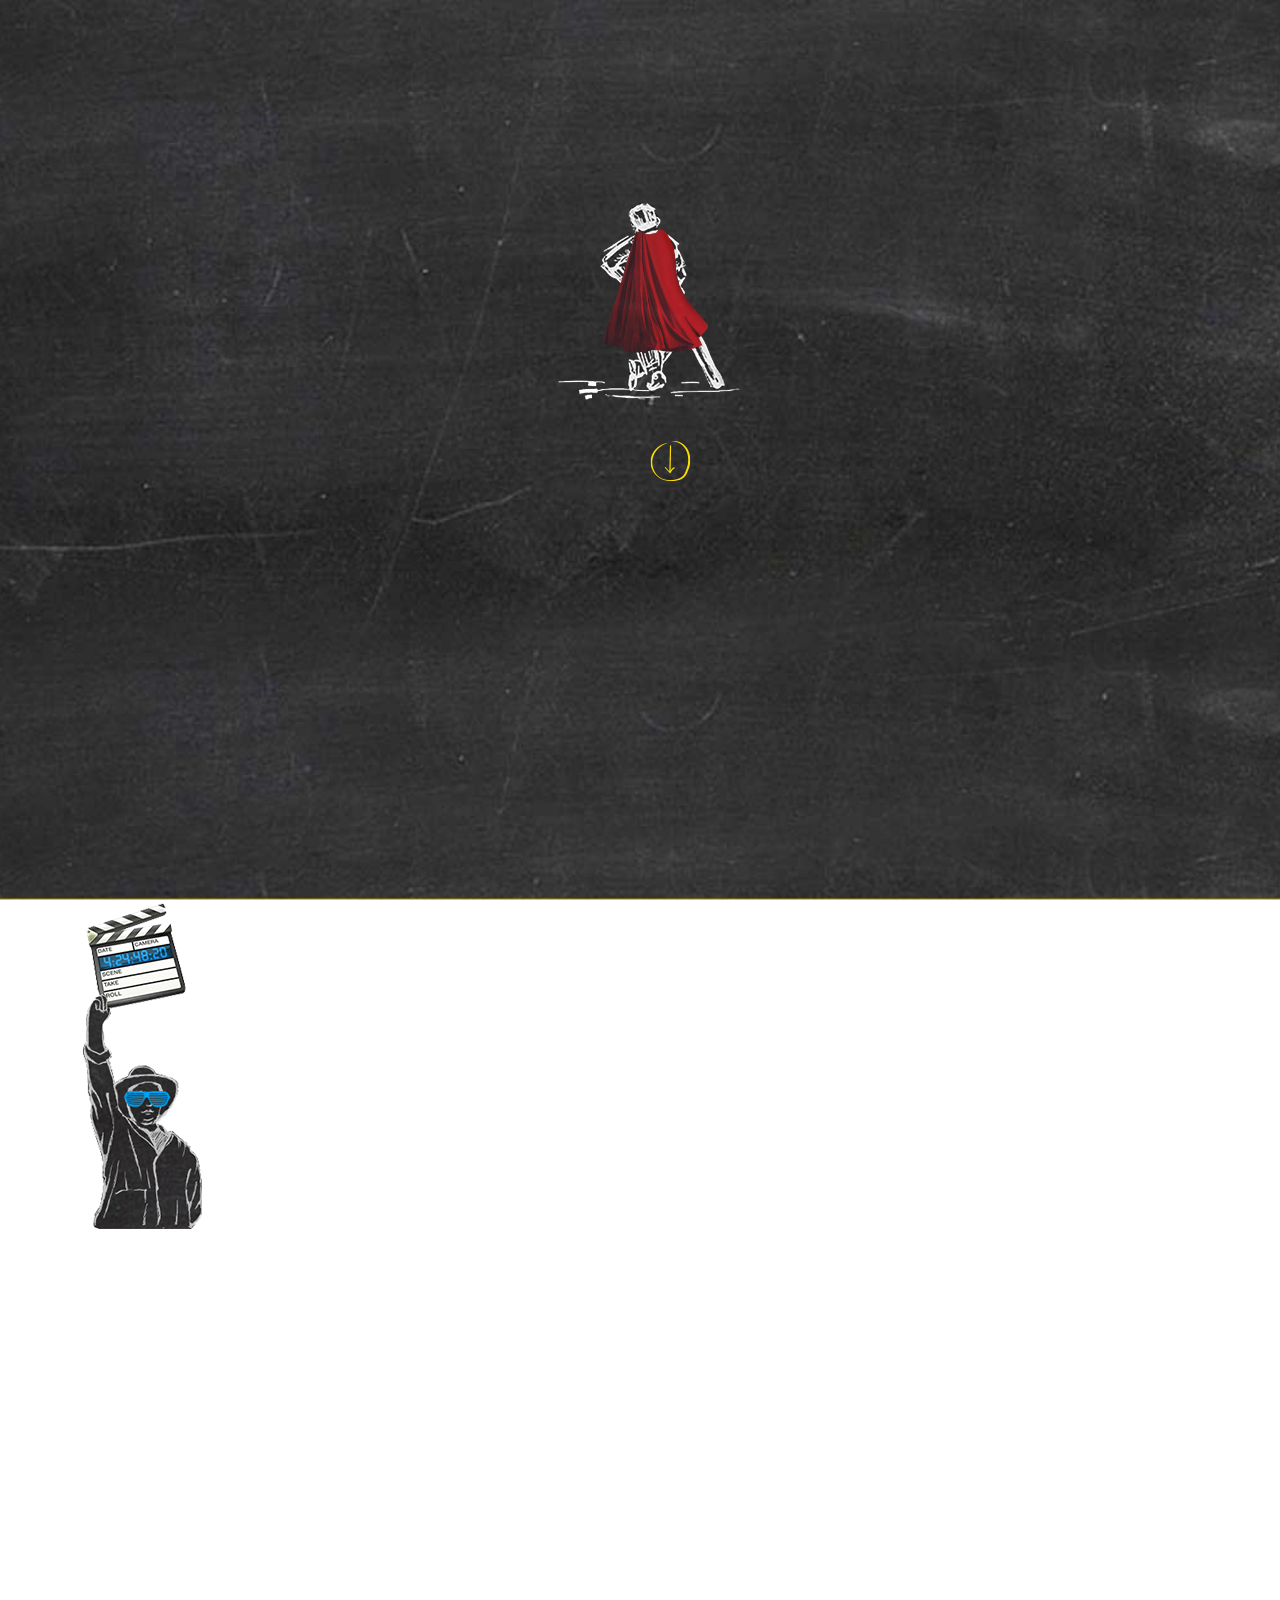
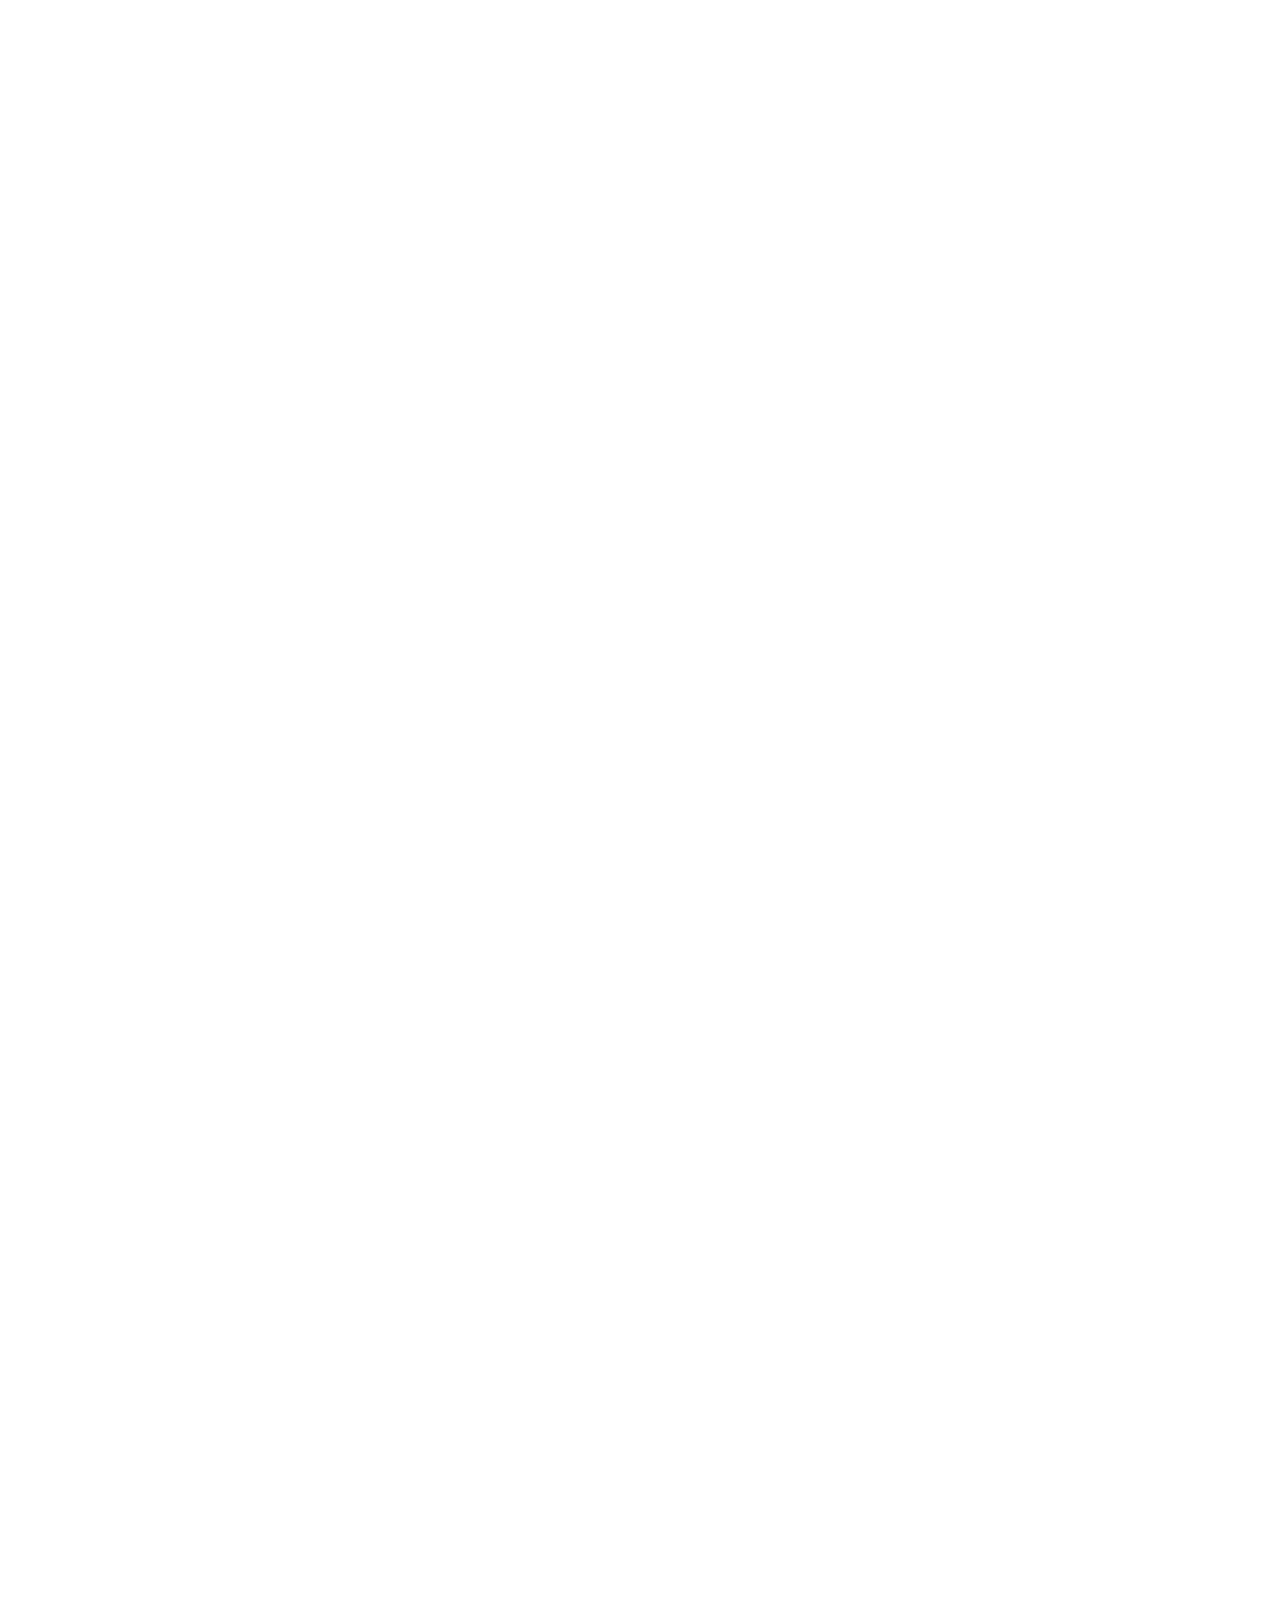
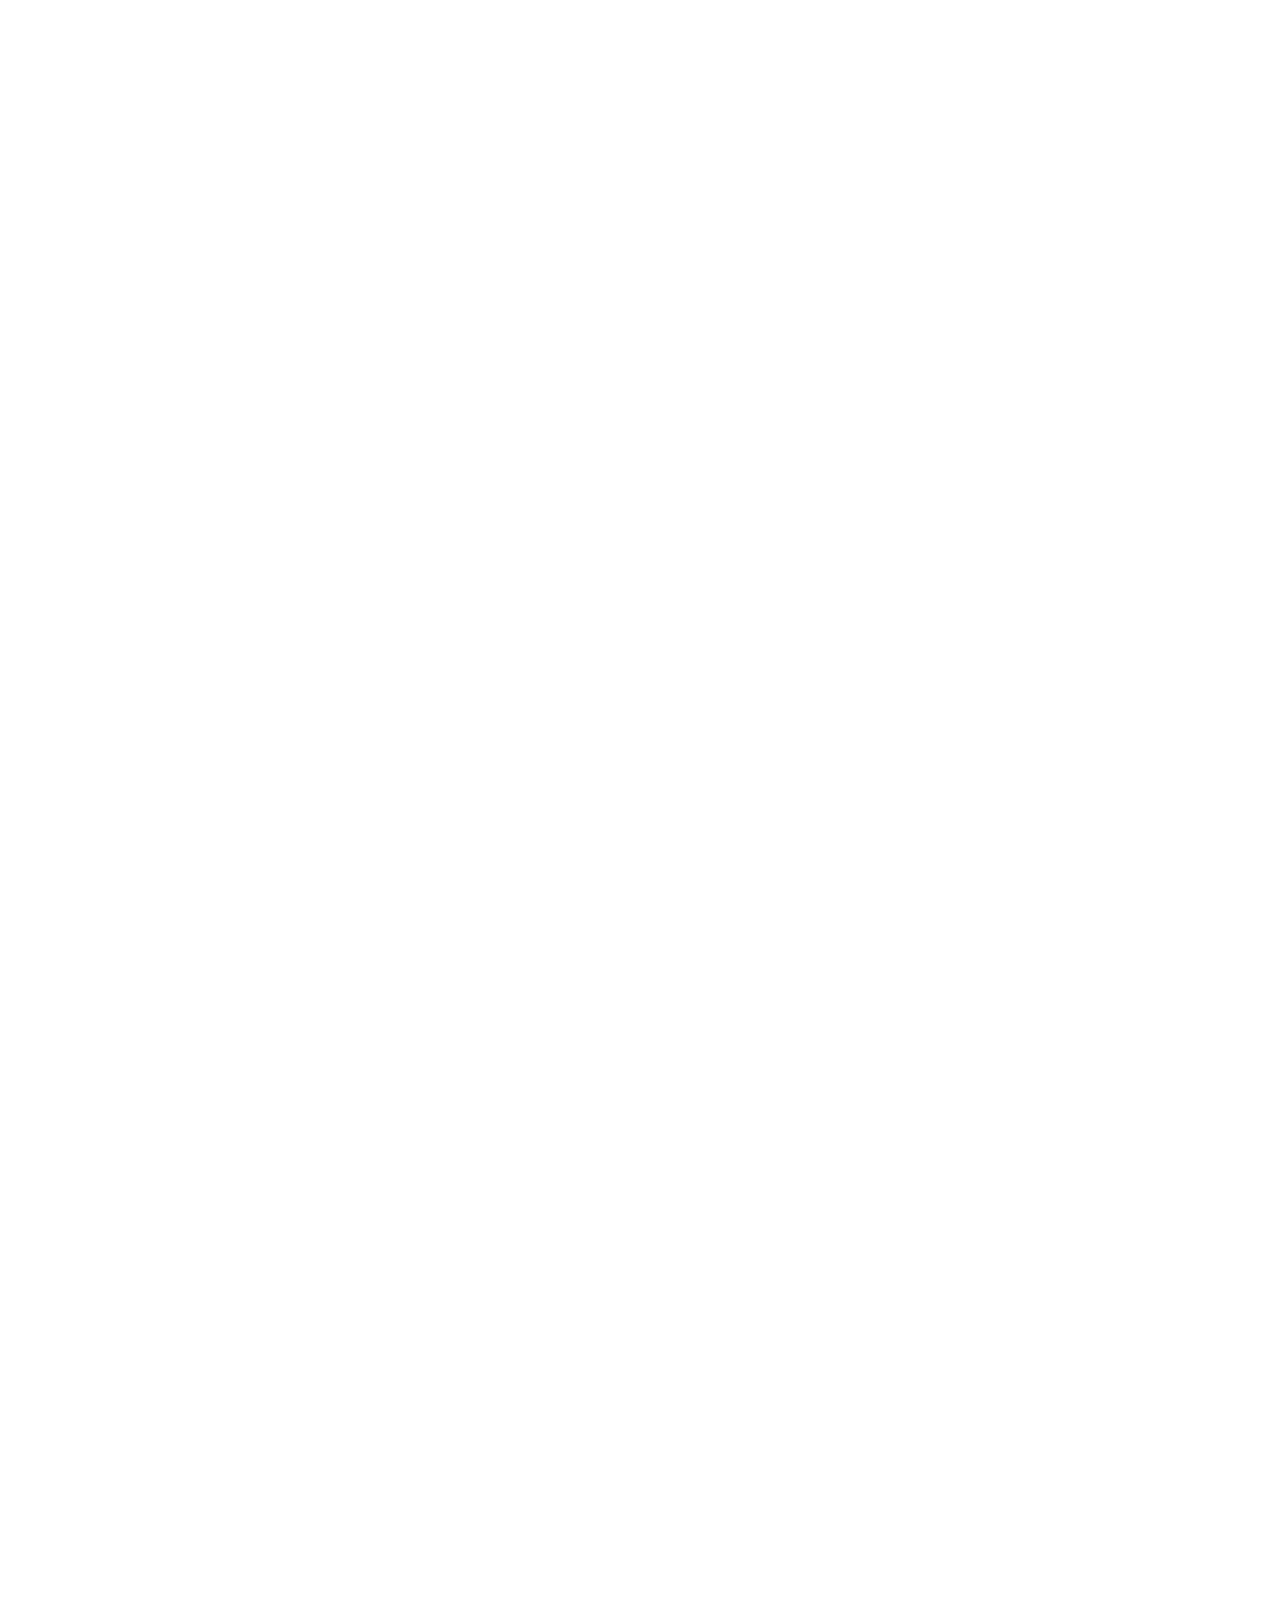
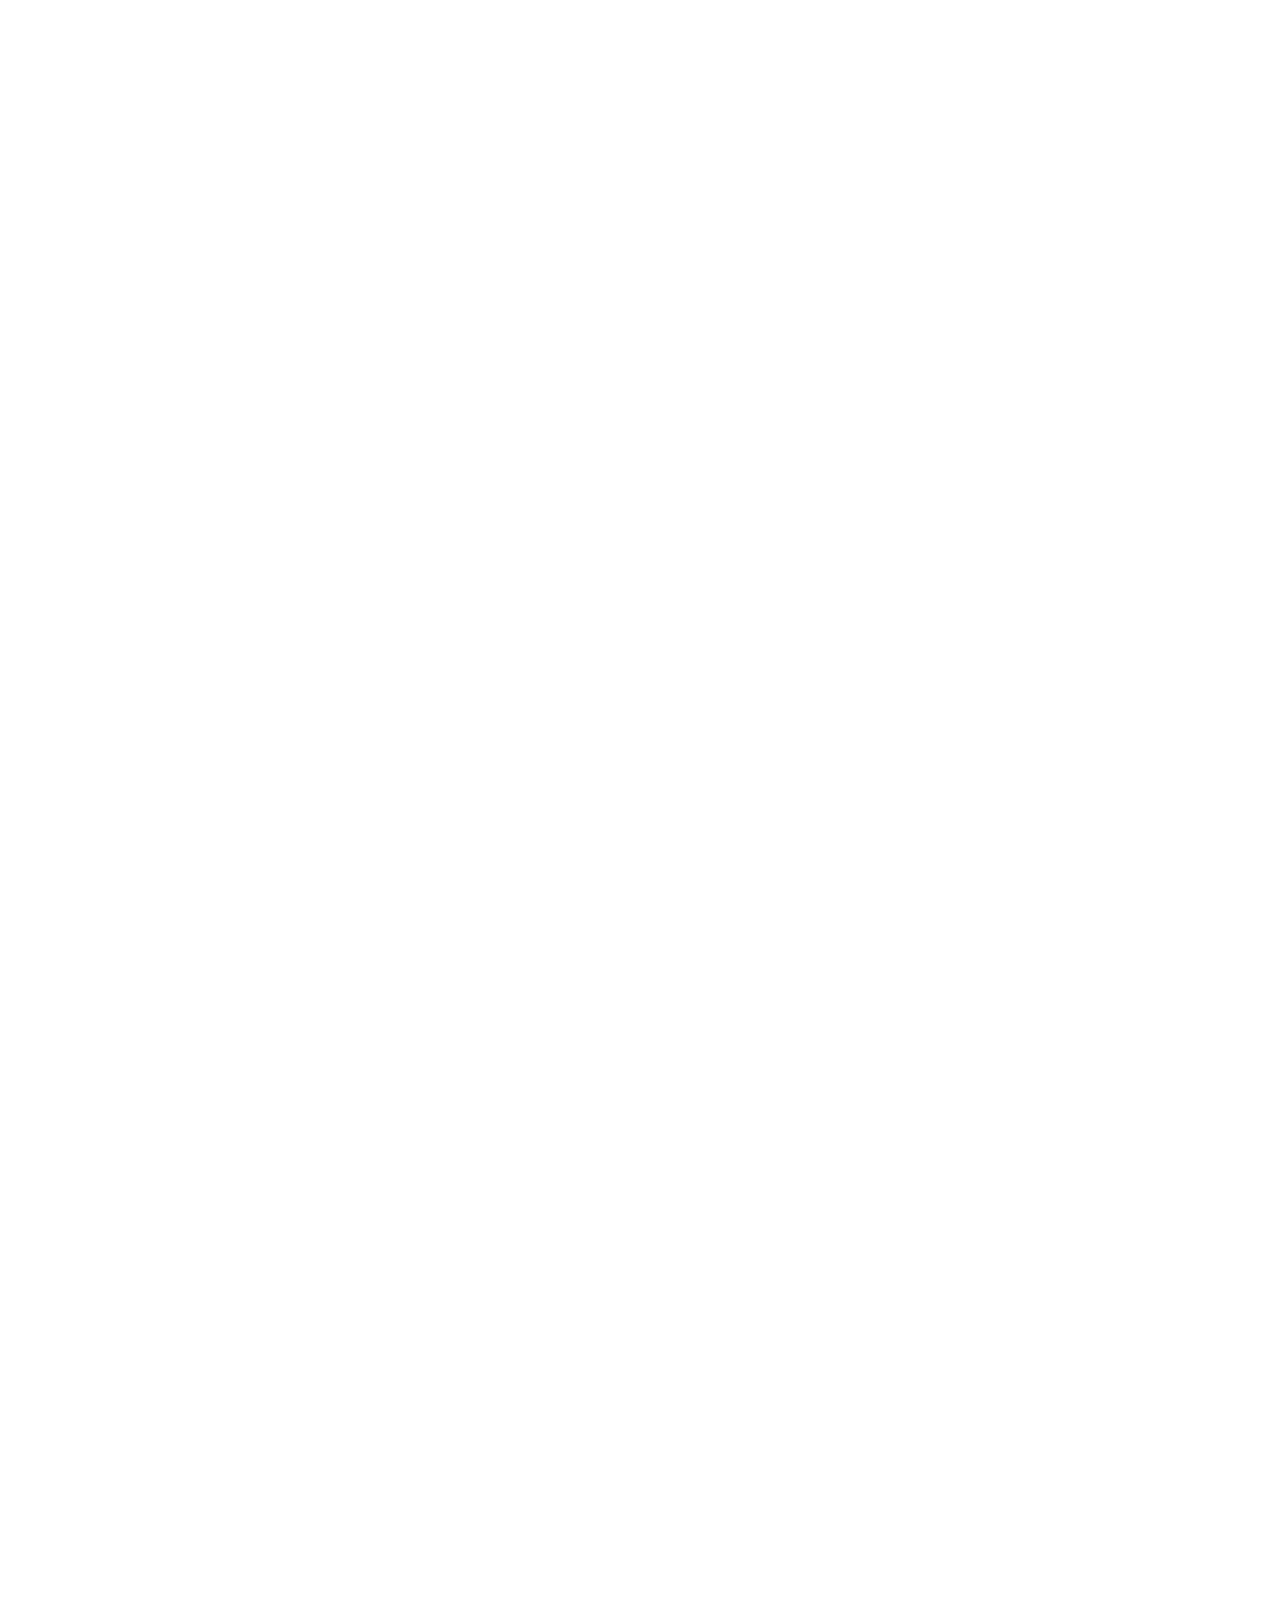
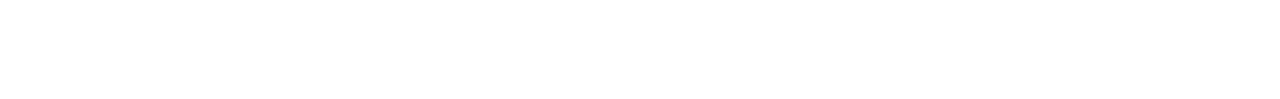
<file: index.html>
<!DOCTYPE html>
<html lang="en">

<head>
    <meta charset="utf-8" />
    <meta http-equiv="X-UA-Compatible" content="IE=edge" />
    <meta name="viewport" content="width=device-width, initial-scale=1" />
    <title>200 Not Out</title>
    <!-- Bootstrap -->
    <link rel="stylesheet" href="https://maxcdn.bootstrapcdn.com/bootstrap/3.3.1/css/bootstrap.min.css" />
    <!--<link rel="stylesheet" href="css/bootstrap.min.css" />-->
    <link rel="stylesheet" href="fancybox/jquery.fancybox.css" type="text/css" media="screen" />
    <link rel="stylesheet" href="css/fonts.css" />
    <link rel="stylesheet" href="css/jcarousel.responsive.css" />
    <link rel="stylesheet" href="css/style.css" />
    <link rel="stylesheet" href="css/media.css" />
    <!-- HTML5 shim and Respond.js for IE8 support of HTML5 elements and media queries -->
    <!-- WARNING: Respond.js doesn't work if you view the page via file:// -->
    <!--[if lt IE 9]>
      <script src="https://oss.maxcdn.com/html5shiv/3.7.2/html5shiv.min.js"></script>
      <script src="https://oss.maxcdn.com/respond/1.4.2/respond.min.js"></script>
    <![endif]-->
    <!-- jQuery (necessary for Bootstrap's JavaScript plugins) -->
    <script src="https://ajax.googleapis.com/ajax/libs/jquery/1.11.1/jquery.min.js" type="text/javascript"></script>
    <!-- Include all compiled plugins (below), or include individual files as needed -->
    <script src="https://maxcdn.bootstrapcdn.com/bootstrap/3.3.1/js/bootstrap.min.js" type="text/javascript"></script>

    <script src="js/TweenMax.min.js" type="text/javascript"></script>

    <script src="js/jquery.scrollmagic.js" type="text/javascript"></script>
    <script src="js/jquery.scrollmagic.debug.js" type="text/javascript"></script>

    <script src="fancybox/jquery.fancybox.pack.js" type="text/javascript"></script>
    <script src="js/jquery.jcarousel.min.js" type="text/javascript"></script>
    <script src="js/jcarousel.responsive.js" type="text/javascript"></script>
    <script src="js/cssjson.js" type="text/javascript"></script>
    <!--    <script src="js/domscrollmagic.js" type="text/javascript"></script>-->


</head>

<body>

    <script>
        var controller;
        $(document).ready(function($) {
            // init controller
            controller = new ScrollMagic();
        });
    </script>

    <div class="stadium translateup">

        <img src="images/clicks.gif" alt="">
    </div>

    <audio id="audio" autoplay loop>
        <source src="sachin_sachin.mp3" type="audio/mpeg">
    </audio>
    <script>
        $(document).ready(function() {
            $('body').mousemove(function(e) {
                var amountMovedX = (e.pageX * -1 / 150);
                $(".stadium").css('background-position', amountMovedX + 'px');
            });

        });
    </script>
    <!--Fixed Nav Bar-->
    <nav class="navbar-fixed-top navigator translateup">
        <div class="container navigation">

            <div class="logo">
                <a href="#pin1">
                    <img src="images/logo-films.png" alt="200 Not Out" />
                </a>
            </div>

            <div class="navbar-header">
                <button aria-controls="navbar" aria-expanded="true" data-target="#menu" data-toggle="collapse" class="navbar-toggle" type="button">
                    <span class="sr-only">Toggle navigation</span>
                    <span class="icon-bar"></span>
                    <span class="icon-bar"></span>
                    <span class="icon-bar"></span>
                </button>
            </div>
            <ul class="social">
                <li>
                    <a href="http://www.facebook.com/200NOTOUTFILMS" target="_blank">
                        <img src="images/so-fb.png" alt="Facebook" />
                    </a>
                </li>
                <li>
                    <a href="https://twitter.com/200NOTOUTFIILMS" target="_blank">
                        <img src="images/so-tt.png" alt="Twitter" />
                    </a>
                </li>
                <li>
                    <a href="https://www.youtube.com/channel/UC4cm7BbyAz0YQHpfH22nOyQ" target="_blank">
                        <img src="images/so-yt.png" alt="You Tube" />
                    </a>
                </li>
            </ul>
            <ul id="menu" class="menu collapse navbar-collapse">
                <li id="about-us">
                    <a href="#pin2">About Us</a>
                </li>
                <!-- <li data-menuanchor="services">
                    <a href="#services">Services</a>
                </li>-->
                <li id="our-innings">
                    <a href="#pin3">Our Innings</a>
                    <!--<ul>
                        <li><a>Films</a></li>
                        <li><a>Cinemas</a></li>
                        <li><a>Entertainment</a></li>
                    </ul>-->
                </li>
                <li id="contact-us">
                    <a href="#pin4">Contact Us</a>
                </li>

            </ul>



        </div>
    </nav>


    <div class="container" id="fullpage">
        <!--Home-->
        <div class="container outer-container section" data-anchor="home" id="section0">
            <div class="container">
                <div class="row">
                    <div class="col-md-12">
                        <div class="spacer s1"></div>
                        <div id="trigger1"></div>
                        <div id="pin1">
                            <div class="sachin preview">
                                <img src="images/sachin-cape.png" alt="sachin-cape" class="cape">
                                <img src="images/sachin-tendulkar.png" alt="sachin-tendulkar" />

                            </div>
                            <div class="home-intro">
                                <a href="#pin1"><img src="images/down.png" alt="Enter" class="down showed updown" /></a>


                                <div class="text-up hided">
                                    <p class="preview-title">
                                        Time came to a still.
                                    </p>
                                    <p>
                                        Lightning bolts from down the earth lit up the sky amidst thunderous chants. And the heavens bowed down to the God who scripted a legendary tale to be passed on for the generations to come. It was the day when the master blaster set a world record with his historic knock of 200 not out.
                                    </p>
                                    <p>
                                        The name of our production house - 200NOTOUT* is a tribute to this extraordinary, spirited innings of the master-blaster.
                                    </p>
                                    <img src="images/notout200text.png" alt="200 not out" class="preview-logo-text" />
                                </div>



                                <div class="tools horizontal hided">
                                    <ul>
                                        <li data-rollover="films-icon" data-tab="tab-films" data-nav="films">
                                            <a href="page.html#films">
                                                <div class="tool-icon">
                                                    <img src="images/films-icon.png" alt="films" />
                                                </div>
                                                <p class="caption">
                                                    Films
                                                </p>
                                            </a>
                                        </li>
                                        <li data-rollover="cinemas-icon" data-tab="tab-cinemas" data-nav="cinemas">
                                            <a href="page.html#cinemas">
                                                <div class="tool-icon">
                                                    <img src="images/cinemas-icon.png" alt="cinemas" />
                                                </div>
                                                <p class="caption">
                                                    Cinemas
                                                </p>
                                            </a>
                                        </li>
                                        <li data-rollover="entertainment-icon" data-tab="tab-entertainment" data-nav="entertainment">
                                            <a href="page.html#entertainment">
                                                <div class="tool-icon">
                                                    <img src="images/entertainment-icon.png" alt="entertainment" />
                                                </div>
                                                <p class="caption">
                                                    Entertainment
                                                </p>
                                            </a>
                                        </li>
                                    </ul>
                                </div>


                            </div>
                        </div>
                    </div>
                </div>
            </div>




            <script>
                offsetcorrect=0;
                $(document).ready(function($) {
                    var winheight=($(window).height()/2);
                    //var fromtop=$("#trigger1").offset();
                    offsetcorrect=winheight-341;
console.log("OFFSET:"+offsetcorrect);
                    $("#pin1").mousemove(function(e) {
                        var x = e.clientX;
                        var y = e.clientY;
                    });
                    

                    // scene Sachin
                    var scene = new ScrollScene({
                        triggerElement: "#trigger1",
                        duration: 1500,
                        offset: 140+offsetcorrect
                    })
                        .setPin("#pin1")
                        .addTo(controller);
                    // scene.addIndicators();

                    var cape = TweenMax.to(".cape", 1, {
                        className: "+=capedown"
                    });

                    scene.setTween(cape);
                    // scene.addIndicators();
                    
                    scene.on("end", function(event) {
                        $(".cape").toggle();
                    });


                    var scene = new ScrollScene({
                        triggerElement: "#trigger1",
                        duration: 1,
                        offset: 300+offsetcorrect
                    })
                        .addTo(controller);

                    var down = TweenMax.to(".down.showed", 1, {
                        className: "+=hidden"
                    });

                    scene.setTween(down);


                    var scene = new ScrollScene({
                        triggerElement: "#trigger1",
                        duration: 500,
                        offset: 600+offsetcorrect
                    })
                        .addTo(controller);

                    var textup = TweenMax.to(".text-up.hided", 1, {
                        className: "+=showed"
                    });

                    scene.setTween(textup);

                    var scene = new ScrollScene({
                        triggerElement: "#trigger1",
                        duration: 300,
                        offset: 700+offsetcorrect
                    })
                        .addTo(controller);

                    var stadium = TweenMax.to(".stadium.translateup", 1, {
                        className: "+=translatedown"
                    });
                    scene.setTween(stadium);

                    var scene = new ScrollScene({
                        triggerElement: "#trigger1",
                        duration: 400,
                        offset: 1000+offsetcorrect
                    })
                        .addTo(controller);

                    var navigator = TweenMax.to(".navigator.translateup", 1, {
                        className: "+=translatedown"
                    });
                    scene.setTween(navigator);



                    var scene = new ScrollScene({
                        triggerElement: "#trigger1",
                        duration: 400,
                        offset: 1000+offsetcorrect
                    })
                        .addTo(controller);

                    var tools = TweenMax.to(".tools.hided", 1, {
                        className: "+=showed"
                    });

                    scene.setTween(tools);



                    var scene = new ScrollScene({
                        triggerElement: "#trigger1",
                        duration: 200,
                        offset: 1000+offsetcorrect
                    })
                        .addTo(controller);

                    var textgo = TweenMax.to(".text-up", 1, {
                        className: "+=goaway"
                    });
                    scene.setTween(textgo);

                    scene.on("end", function(event) {
                        $(".preview-title").toggle();
                    });

                });
            </script>

            <!--About Us-->
            <div id="trigger2"></div>
            <div class="container outer-container" id="pin2">

                <div class="umpire translatebot">
                    <img src="images/umpire.png" alt="Umpire" />
                </div>


                <div class="balls hided">
                    <div class="flying-ball-real flying">
                        <img src="images/flying-ball-real.png" alt="flying-ball-real" />
                    </div>
                    <div class="flying-ball-white-small">
                        <img src="images/flying-ball-white-small.png" alt="flying-ball-white-small" />
                    </div>
                    <div class="flying-ball-white">
                        <img src="images/flying-ball-white.png" alt="flying-ball-white" />
                    </div>
                    <div class="flying-ball-real-small flying2">
                        <img src="images/flying-ball-real-small.png" alt="flying-ball-real-small" />
                    </div>
                </div>


                <div class="row">
                    <div class="col-md-12">
                        <div class="about-curve">
                            <div class="about-content">
                                <p class="title">
                                    About us
                                </p>
                                <p>
                                    Welcome to 2OONOTOUT*. As our name suggests we are a new age Film production company and believe in doing our work as passionately as we follow our cricket. We are on field to play a splendid innings in the Commercial, Film and Event industry alongside our sister company, Famos Cine Equipmentss - one of the largest film equipment rental companies in India.
                                </p>
                                <p>
                                    We strongly believe in playing the best possible innings that we could be proud of. It is this commitment that brings top-notch international and Indian directors and production talents to work with us. At 2OONOTOUT*, we go beyond the clichéd concept of a production house. We produce stimulating content, provide clockwork efficient production services and nurture creative talents.
                                </p>
                            </div>
                        </div>
                    </div>
                </div>
            </div>



            <script>
                $(document).ready(function($) {

                    // Scene About Us 
                    var scene = new ScrollScene({
                        triggerElement: "#trigger2",
                        duration: 1000,
                        offset: 140+offsetcorrect
                    })
                        .setPin("#pin2")
                        .setClassToggle("#about-us", "active") // add class toggle
                    .addTo(controller);


                    var scene = new ScrollScene({
                        triggerElement: "#trigger2",
                        duration: 300,
                        offset: -160+offsetcorrect
                    })
                        .addTo(controller);


                    var scene = new ScrollScene({
                        triggerElement: "#trigger2",
                        duration: 300,
                        offset: -160+offsetcorrect
                    })
                        .addTo(controller);

                    var stadium = TweenMax.to(".stadium", 1, {
                        className: "+=translatego"
                    });
                    scene.setTween(stadium);

                    var scene = new ScrollScene({
                        triggerElement: "#trigger2",
                        duration: 300,
                        offset: 100+offsetcorrect
                    })
                        .on("start", function(e) {
                            audio.pause();
                        })
                        .addTo(controller);

                    var umpire = TweenMax.to(".umpire.translatebot", 1, {
                        className: "+=translatedown"
                    });
                    scene.setTween(umpire);

                    var scene = new ScrollScene({
                        triggerElement: "#trigger2",
                        duration: 400,
                        offset: 400+offsetcorrect
                    })
                        .addTo(controller);

                    var about = TweenMax.to(".about-curve", 1, {
                        className: "+=about-curve-width"
                    });
                    scene.setTween(about);

                    var scene = new ScrollScene({
                        triggerElement: "#trigger2",
                        duration: 100,
                        offset: 800+offsetcorrect
                    })
                        .addTo(controller);

                    var balls = TweenMax.to(".balls.hided", 1, {
                        className: "+=showed"
                    });
                    scene.setTween(balls);

                    var scene = new ScrollScene({
                        triggerElement: "#trigger2",
                        duration: 300,
                        offset: 1100+offsetcorrect
                    })
                        .addTo(controller);

                    var umpirego = TweenMax.to(".umpire", 1, {
                        className: "+=translatebotgo"
                    });
                    scene.setTween(umpirego);

                    var scene = new ScrollScene({
                        triggerElement: "#trigger2",
                        duration: 200,
                        offset: 1100+offsetcorrect
                    })
                        .addTo(controller);

                    var balls = TweenMax.to(".balls", 1, {
                        className: "+=goaway"
                    });
                    scene.setTween(balls);


                    scene.on("end", function(event) {
                        $(".balls").toggle();
                    });

                });
            </script>


            <div id="trigger3"></div>
            <div class="section-services" id="pin3">
                <div class="hided innings1">
                    <div class="service-popcorn flying2">
                        <img alt="cloud-service" src="images/service-popcorn.png" class="service-popcorn" />
                    </div>

                    <div class="things">
                        <img src="images/service-cloud-medium.png" alt="Cloud" class="cloud1 clouding">
                        <img src="images/service-cloud-small.png" alt="Cloud" class="cloud2 clouding">
                    </div>
                </div>

                <img src="images/services-popman.png" alt="Cloud" class="popman">

                <div class="row">
                    <div class="col-md-12">
                        <div class="cloud-service hided">
                            <div class="service-content">
                                <p class="title">
                                    Our Innings
                                </p>
                                <p>
                                    Having over 150 advertisements and short films to our credits. we have successfully established ourselves as one of the game changers in the sport of movie making. Our innings thus far has been a dramtics one with cameos by brands like Colgate, MRF, Maxx Mobile, Chevrolet, lenovo, ICICI Bank, Royal Challenge and many more.
                                </p>
                                <p>
                                    Our gameplay continues and the next over is a mighty big one. In a yet-to-be titled movie, portraying the life and works of Master Blaster Sachin Tendulkar. we have James Erskine. a London-based award winning writer, director &amp; producer to direct this epic feature film. We have been working on this project for over a year now and this sure is an innings we will never forget!
                                </p>
                                <p class="big-sixes">
                                    To check out our big sixes click on the below tabs.</p>
                            </div>
                        </div>
                    </div>
                </div>

            </div>

            <script>
                $(document).ready(function($) {

                    // Scene About Us 
                    var scene = new ScrollScene({
                        triggerElement: "#trigger3",
                        duration: 800,
                        offset: 140+offsetcorrect
                    })
                        .setPin("#pin3")
                        .setClassToggle("#our-innings", "active") // add class toggle
                    .addTo(controller);

                    var popup = TweenMax.to(".popman", 1, {
                        className: "+=popmanbounce",
                        ease: Bounce.easeOut,
                        y: 0
                    });
                    var scene = new ScrollScene({
                        triggerElement: "#trigger3",
                        duration: 400,
                        offset: 250+offsetcorrect
                    })
                        .setTween(popup)
                        .addTo(controller);

                    var innings = TweenMax.to(".cloud-service.hided", 1, {
                        className: "+=showed"
                    });

                    var scene = new ScrollScene({
                        triggerElement: "#trigger3",
                        duration: 200,
                        offset: 450+offsetcorrect
                    })
                        .setTween(innings)
                        .addTo(controller);

                    var innings1 = TweenMax.to(".innings1.hided", 1, {
                        className: "+=showed"
                    });
                    var scene = new ScrollScene({
                        triggerElement: "#trigger3",
                        duration: 100,
                        offset: 500+offsetcorrect
                    })
                        .setTween(innings1)
                        .addTo(controller);

                    var gocloud = TweenMax.to(".things", 1, {
                        className: "+=goaway"
                    });
                    var scene = new ScrollScene({
                        triggerElement: "#trigger3",
                        duration: 100,
                        offset: 800+offsetcorrect
                    })
                        .setTween(gocloud)
                        .addTo(controller);

                    scene.on("end", function(event) {
                        $(".things").toggle();
                    });



                });
            </script>


            <div id="footertrigger1"></div>
            <div class="fp-tableCell" style="height: 300px;" id="pin4">
                <div class="microphone">
                    <img alt="microphone bubbe" class="microphoneonly" src="images/microphone_bubbe_01.png">

                    <img alt="microphone bubbe" class="bubbeonly" src="images/microphone_bubbe_02.png">

                </div>
                <div class="microphone-res">
                    <img alt="microphone bubbe" src="images/microphone_res.png">
                </div>
                <div class="address hided">
                    <p class="title">
                        Contact Us
                    </p>
                    <p>
                        <span class="equipments">200NOTOUT*</span>
                        <br>104, Gyandeep Society, Gulmohar X Rd: 7,
                        <br>J V P D, Mumbai 400049
                    </p>
                    <p>
                        Mobile : <span class="equipments">+91-99300 20200</span>
                        <br>Tel : <span class="equipments">+91-22-26206200</span>
                        <br>
                    </p>
                    <p>
                        If you'd like to work / freelance with us.
                        <br>drop in your CV with your area of interest
                        <br>and expertise on: <a class="equipments" href="mailto:info@200notout.in">info@200notout.in
                    </a>
                    </p>
                    <p>
                        Also avail services of our sister company
                        <br>
                        <a class="equipments" href="http://www.fceindia.com" target="_blank">Famos Cine Equipmentss</a>
                        - one of the largest
                        <br>film equipment rental companies in India.
                    </p>
                </div>

                <footer class="footer">
                    <div class="container notout-footer">
                        <div class="copyright">
                            Copyright © 2015 · All Rights Reserved · 200NOTOUT
                        </div>

                        <div class="ting">
                            Designed by <a class="equipments" href="http://www.ting.in/" target="_blank">TING</a>
                        </div>
                    </div>
                </footer>

            </div>
        </div>

    </div>

    <script>
        $(document).ready(function($) {

            var gotools = TweenMax.to(".tools", 1, {
                className: "+=goaway"
            });

            // Scene Contact
            var scene = new ScrollScene({
                triggerElement: "#footertrigger1",
                duration: 700+$(window).height(),
                offset: 300+offsetcorrect
            })
                .setPin("#pin4")
                .setTween(gotools)
                .setClassToggle("#contact-us", "active") // add class toggle
            .addTo(controller);
// scene.addIndicators();
            var scene = new ScrollScene({
                triggerElement: "#footertrigger1",
                duration: 100,
                offset: 200+offsetcorrect
            })
                .setTween(gotools)
                .addTo(controller);
// scene.addIndicators();

            var mic = TweenMax.to(".microphoneonly", 1, {
                className: "+=micgo"
            });
            var scene = new ScrollScene({
                triggerElement: "#footertrigger1",
                duration: 100,
                offset: 300+offsetcorrect
            })
                .setTween(mic)
                .addTo(controller);
// scene.addIndicators();
            var scene = new ScrollScene({
                triggerElement: "#footertrigger1",
                duration: 1000,
                offset: 400+offsetcorrect
            })
                .setClassToggle(".microphoneonly", "swing")
                .addTo(controller);
// scene.addIndicators();

            var bubble = TweenMax.to(".bubbeonly", 1, {
                className: "+=bubblego"
            });
            var scene = new ScrollScene({
                triggerElement: "#footertrigger1",
                duration: 100,
                offset: 450+offsetcorrect
            })
                .setTween(bubble)
                .addTo(controller);
// scene.addIndicators();
            var addresshow = TweenMax.to(".address.hided", 1, {
                className: "+=showed"
            });
            var scene = new ScrollScene({
                triggerElement: "#footertrigger1",
                duration: 100,
                offset: 550+offsetcorrect
            })
                .setTween(addresshow)
                .addTo(controller);
// scene.addIndicators();
            var footer = TweenMax.to(".footer", 1, {
                className: "+=showed"
            });
            var scene = new ScrollScene({
                triggerElement: "#footertrigger1",
                duration: 100,
                offset: 550+offsetcorrect
            })
                .setTween(footer)
                .addTo(controller);
// scene.addIndicators();

        });
    </script>



    <script>
        var shouldscroll = true;

        function scrollanimate(scrollto) {
            shouldscroll = false;

            var body = $("html, body");
            var currentscroll = $(window).scrollTop();
            var time = Math.abs(currentscroll - scrollto) * 2.4;
            body.animate({
                scrollTop: scrollto
            }, time, 'linear', function() {
                shouldscroll = true;
            });
        };

         
                 $(document).ready(function() {
                     var last=($(document).height()-$(window).height()*1.5 );
                     console.log("LAST: "+last);
                     var scrollstops = [0, 848, 1365, 2711, 3700, last];
         
                     currentscroll = $(window).scrollTop();
         
                     $(window).scroll(function(data) {
                         if (shouldscroll) {
                             console.log("Scrolling Startrs");
                             newcurrentscroll = $(window).scrollTop();
                             var scrollto = last;
                             for (var i = 0; i < scrollstops.length; i++) {
                                 if (scrollstops[i] > newcurrentscroll) {
                                     scrollto = i;
                                     break;
                                 }
                             }
                             if (newcurrentscroll > currentscroll) {
                                 //scroll down
                                 if(scrollto==last)
                                 {
                                     scrollanimate(scrollstops[i - 1] + 1);
                                 }
                                 else
                                 {
                                    scrollanimate(scrollstops[i] - 1);
                                 }
                             }
                             if (newcurrentscroll < currentscroll) {
                                 //scroll up
                                 scrollanimate(scrollstops[i - 1] + 1);
                             }
                             currentscroll = newcurrentscroll;
                         }
                     });



        });
    </script>


    </div>
    </div>


    <script>
        $(document).ready(function($) {
            $(document).on("click", "a[href^=#]", function(e) {
                var id = $(this).attr("href");
                if ($(id).length > 0) {
                    e.preventDefault();

                    // trigger scroll
                    controller.scrollTo(id);

                    // if supported by the browser we can even update the URL.
                    if (window.history && window.history.pushState) {
                        history.pushState("", document.title, id);
                    }
                }
            });


            //tools hover effects
            $(".tools li").hover(function() {
                var img = $(this).data("rollover");
                $(this).find("img").attr("src", "images/" + img + "-rollover.png");
            }, function() {
                var img = $(this).data("rollover");
                if (!$(this).hasClass("active")) {
                    $(this).find("img").attr("src", "images/" + img + ".png");
                }
            });

        });
    </script>


    </footer>

</body>

</html>
</file>
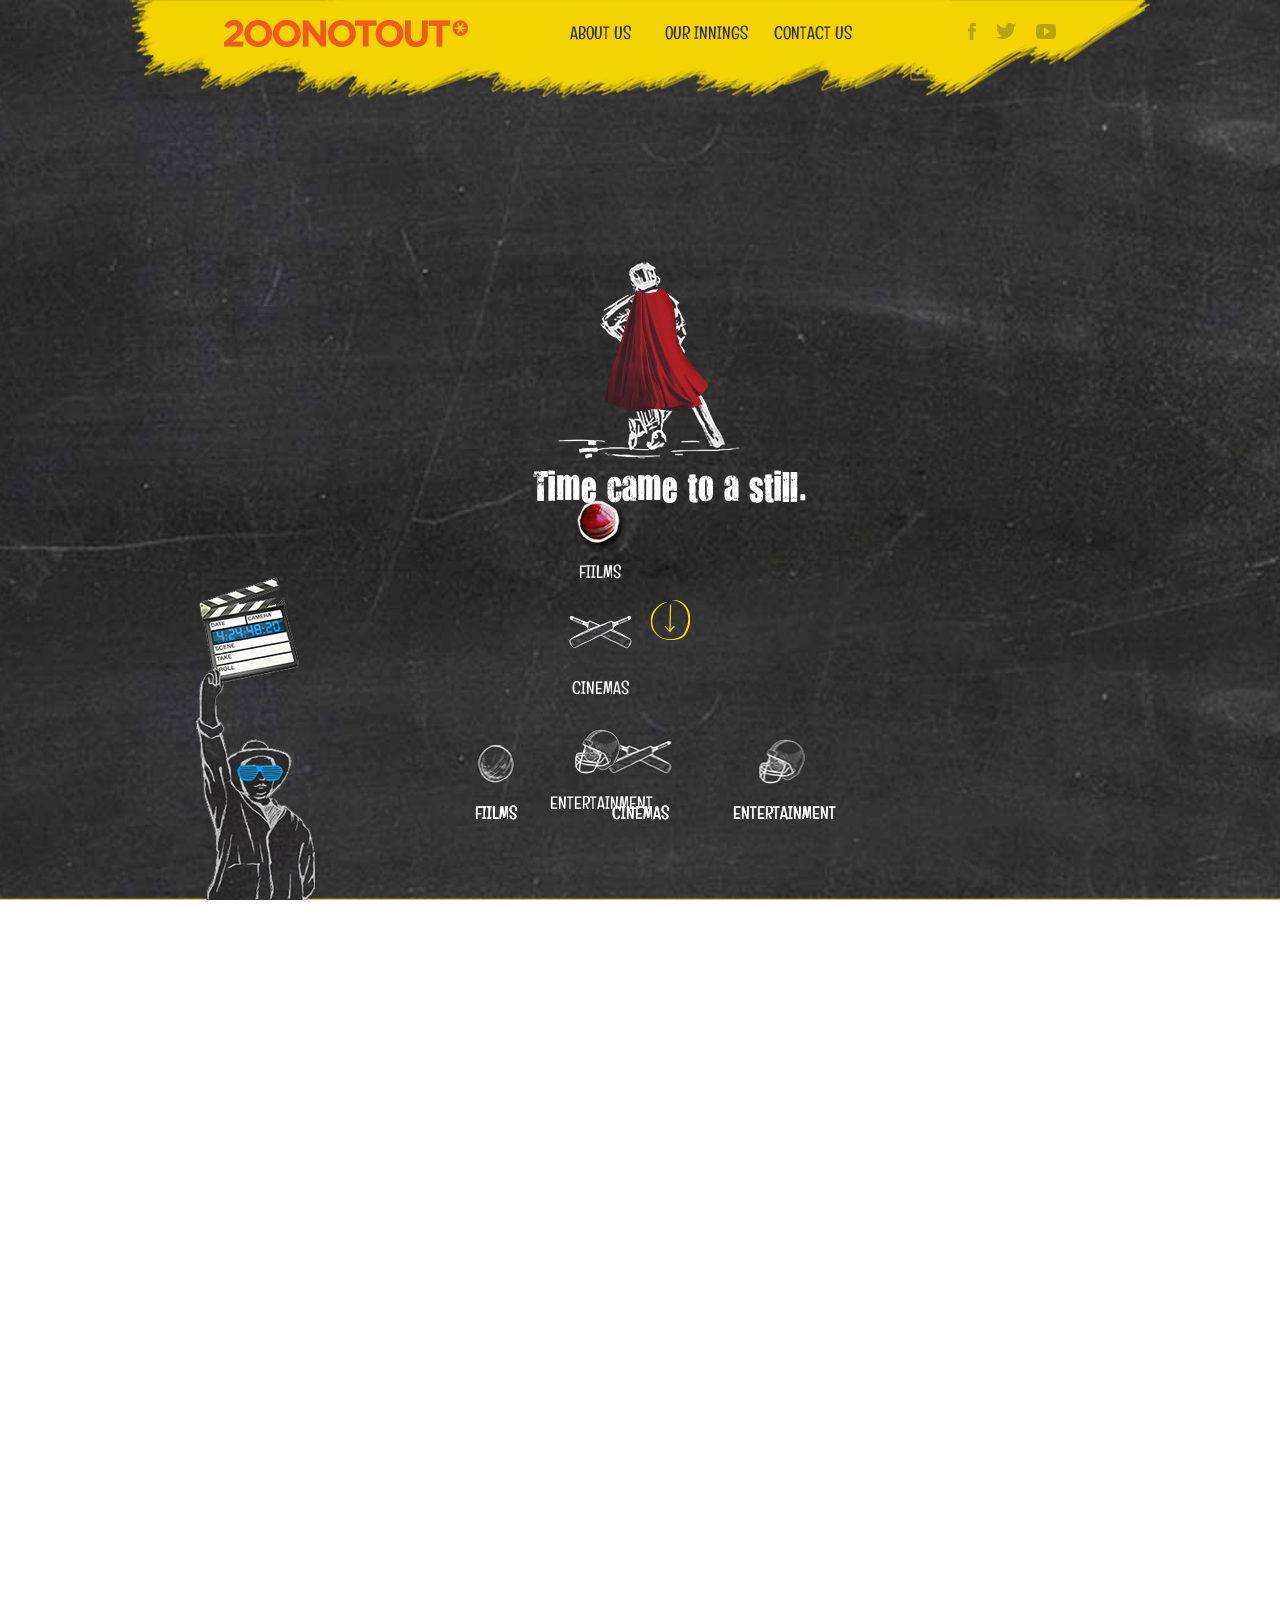
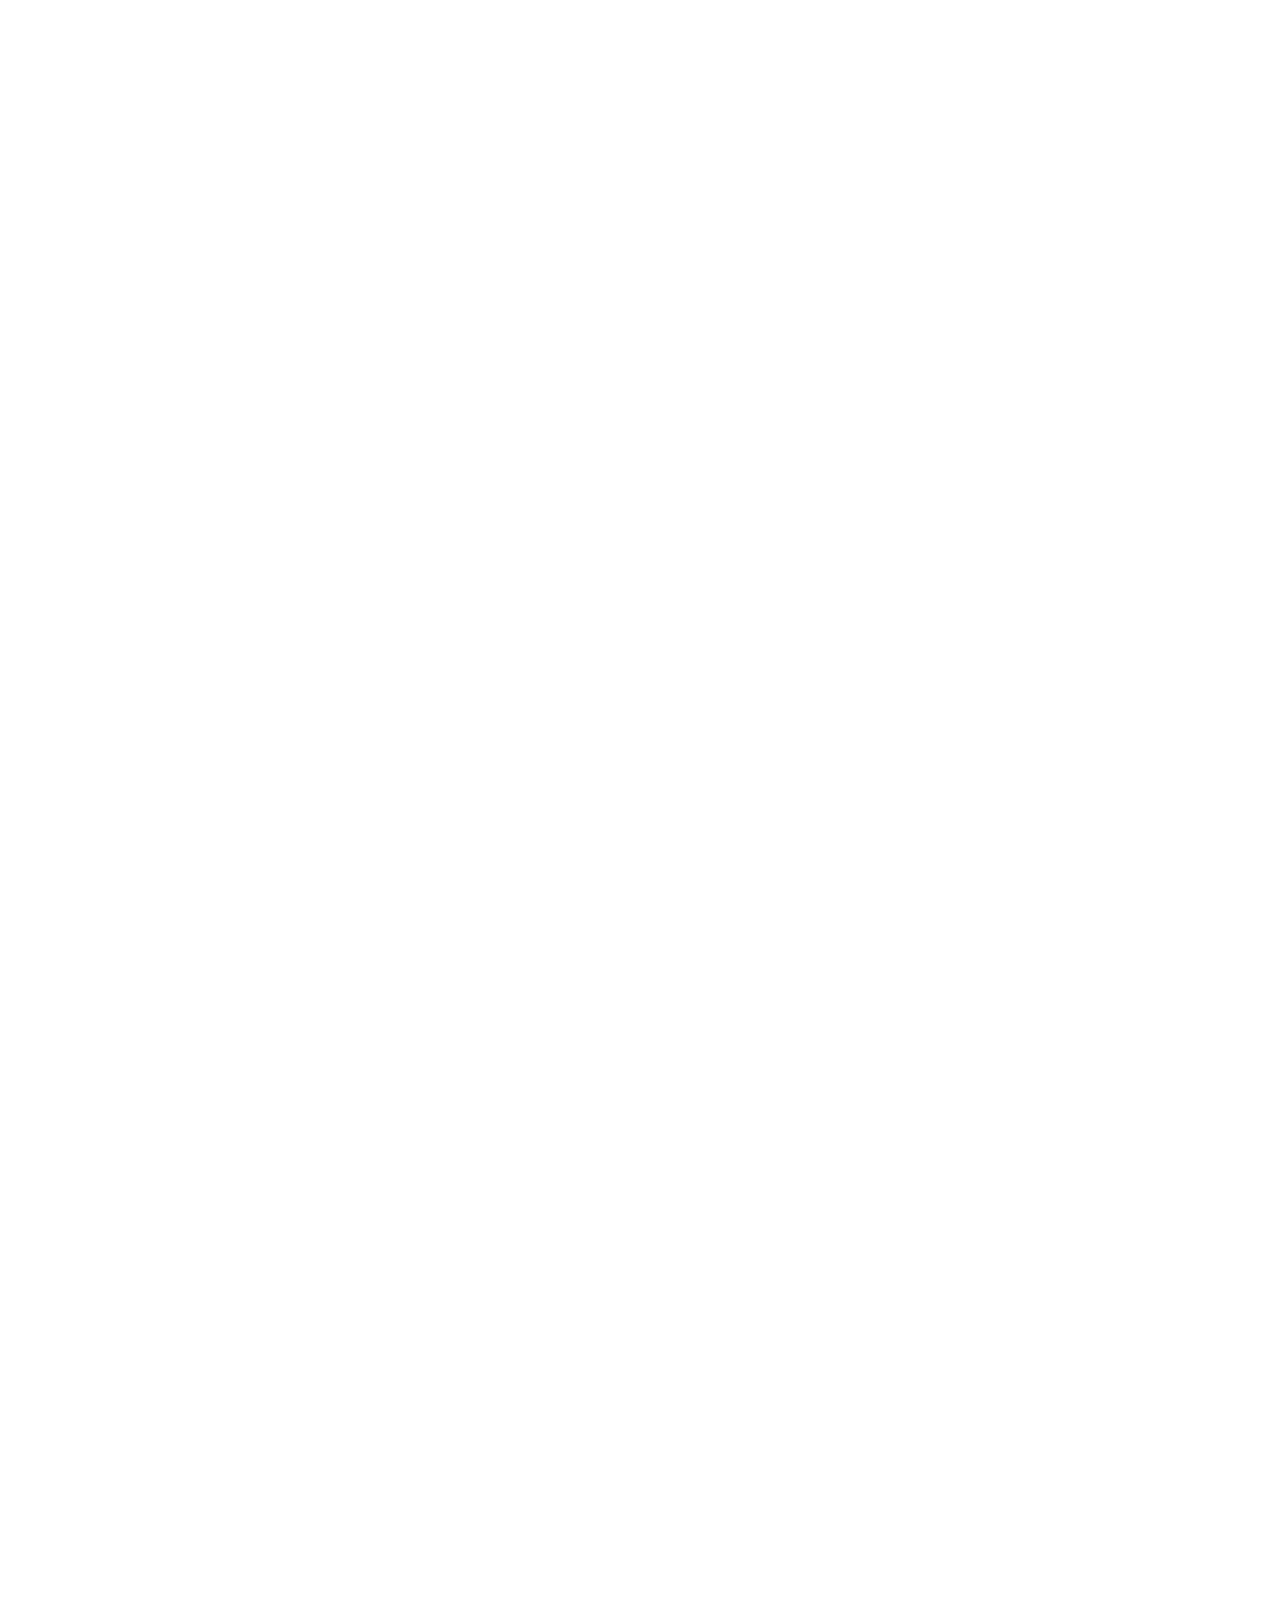
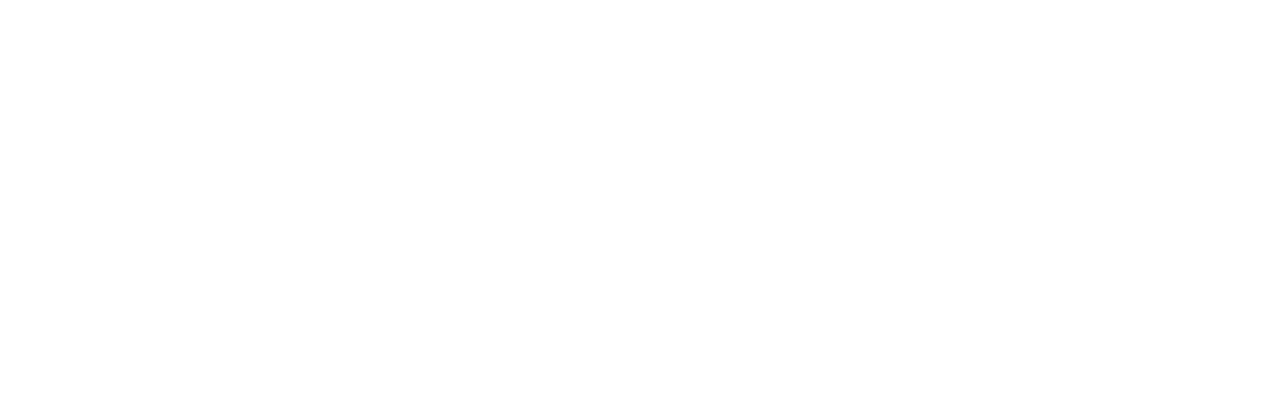
<file: index2.html>
<!DOCTYPE html>
<html lang="en">

<head>
    <meta charset="utf-8" />
    <meta http-equiv="X-UA-Compatible" content="IE=edge" />
    <meta name="viewport" content="width=device-width, initial-scale=1" />
    <title>200 Not Out</title>
    <!-- Bootstrap -->
    <link rel="stylesheet" href="https://maxcdn.bootstrapcdn.com/bootstrap/3.3.1/css/bootstrap.min.css" />
    <!--<link rel="stylesheet" href="css/bootstrap.min.css" />-->
    <link rel="stylesheet" href="css/jquery.fullPage.css" />
    <link rel="stylesheet" href="fancybox/jquery.fancybox.css" type="text/css" media="screen" />
    <link rel="stylesheet" href="css/fonts.css" />
    <link rel="stylesheet" href="css/jcarousel.responsive.css" />
    <link rel="stylesheet" href="css/style.css" />
    <link rel="stylesheet" href="css/media.css" />
    <!-- HTML5 shim and Respond.js for IE8 support of HTML5 elements and media queries -->
    <!-- WARNING: Respond.js doesn't work if you view the page via file:// -->
    <!--[if lt IE 9]>
      <script src="https://oss.maxcdn.com/html5shiv/3.7.2/html5shiv.min.js"></script>
      <script src="https://oss.maxcdn.com/respond/1.4.2/respond.min.js"></script>
    <![endif]-->
</head>

<body>
    <div class="stadium hidden"></div>
    <!--Fixed Nav Bar-->
    <nav class="navbar-fixed-top">
        <div class="container navigation">

            <div class="logo">
                <a href="#home" data-menuanchor="home">
                    <img src="images/logo-films.png" alt="200 Not Out" />
                </a>
            </div>

            <div class="navbar-header">
                <button aria-controls="navbar" aria-expanded="true" data-target="#menu" data-toggle="collapse" class="navbar-toggle" type="button">
                    <span class="sr-only">Toggle navigation</span>
                    <span class="icon-bar"></span>
                    <span class="icon-bar"></span>
                    <span class="icon-bar"></span>
                </button>
            </div>
            <ul class="social">
                <li>
                    <a href="http://www.facebook.com/200NOTOUTFILMS" target="_blank">
                        <img src="images/so-fb.png" alt="Facebook" />
                    </a>
                </li>
                <li>
                    <a href="https://twitter.com/200NOTOUTFIILMS" target="_blank">
                        <img src="images/so-tt.png" alt="Twitter" />
                    </a>
                </li>
                <li>
                    <a href="https://www.youtube.com/channel/UC4cm7BbyAz0YQHpfH22nOyQ" target="_blank">
                        <img src="images/so-yt.png" alt="You Tube" />
                    </a>
                </li>
            </ul>
            <ul id="menu" class="menu collapse navbar-collapse">
                <li data-menuanchor="about-us">
                    <a href="#about-us">About Us</a>
                </li>
                <!-- <li data-menuanchor="services">
                    <a href="#services">Services</a>
                </li>-->
                <li data-menuanchor="our-innings">
                    <a href="#our-innings">Our Innings</a>
                    <!--<ul>
                        <li><a>Films</a></li>
                        <li><a>Cinemas</a></li>
                        <li><a>Entertainment</a></li>
                    </ul>-->
                </li>
                <li data-menuanchor="contact-us">
                    <a href="#contact-us">Contact Us</a>
                </li>

            </ul>



        </div>
    </nav>
    <div class="container" id="fullpage">
        <!--Home-->
        <div class="container outer-container section" data-anchor="home" id="section0">
            <div class="container" id="preview">
                <div class="row">
                    <div class="col-md-12">
                        <div class="sachin preview">
                            <img src="images/sachin-cape.png" alt="sachin-cape" class="cape">
                            <img src="images/sachin-tendulkar.png" alt="sachin-tendulkar" />
                        </div>
                    </div>
                </div>
                <div class="row">
                    <div class="col-md-12">
                        <div class="home-intro hidden">
                            <p class="preview-title">
                                Time came to a still.
                            </p>
                            <p>
                                Lightning bolts from down the earth lit up the sky amidst thunderous chants. And the heavens bowed down to the God who scripted a legendary tale to be passed on for the generations to come. It was the day when the master blaster set a world record with his historic knock of 200 not out.
                            </p>
                            <p>
                                The name of our production house - 200NOTOUT* is a tribute to this extraordinary, spirited innings of the master-blaster.
                            </p>
                            <img src="images/notout200text.png" alt="200 not out" class="preview-logo-text hidden" />
                        </div>
                        <div class="home-intro">
                            <p class="preview-title">
                                Time came to a still.
                            </p>
                            <br>
                            <br>

                            <img src="images/down.png" alt="Enter" class="down" />
                        </div>
                    </div>
                </div>
            </div>
            <div class="container" id="landing">
                <div class="sachin">
                    <img src="images/sachin-tendulkar.png" alt="sachin-tendulkar" />
                </div>
                <div class="tools horizontal">
                    <ul>
                        <li data-rollover="films-icon" data-tab="tab-films" data-nav="films">
                            <a href="#our-innings">
                                <div class="tool-icon">
                                    <img src="images/films-icon.png" alt="films" />
                                </div>
                                <p class="caption">
                                    Fiilms
                                </p>
                            </a>
                        </li>
                        <li data-rollover="cinemas-icon" data-tab="tab-cinemas" data-nav="cinemas">
                            <a href="#our-innings">
                                <div class="tool-icon">
                                    <img src="images/cinemas-icon.png" alt="cinemas" />
                                </div>
                                <p class="caption">
                                    Cinemas
                                </p>
                            </a>
                        </li>
                        <li data-rollover="entertainment-icon" data-tab="tab-entertainment" data-nav="entertainment">
                            <a href="#our-innings">
                                <div class="tool-icon">
                                    <img src="images/entertainment-icon.png" alt="entertainment" />
                                </div>
                                <p class="caption">
                                    Entertainment
                                </p>
                            </a>
                        </li>
                    </ul>
                </div>
            </div>
        </div>
        <!--About Us-->
        <div class="container outer-container section" data-anchor="about-us" id="section1">
            <div class="umpire">
                <img src="images/umpire.png" alt="Umpire" />
            </div>
            <div class="flying-ball-real">
                <img src="images/flying-ball-real.png" alt="flying-ball-real" />
            </div>
            <div class="flying-ball-white-small">
                <img src="images/flying-ball-white-small.png" alt="flying-ball-white-small" />
            </div>
            <div class="flying-ball-white">
                <img src="images/flying-ball-white.png" alt="flying-ball-white" />
            </div>
            <div class="flying-ball-real-small">
                <img src="images/flying-ball-real-small.png" alt="flying-ball-real-small" />
            </div>
            <div class="row">
                <div class="col-md-12">
                    <div class="about-curve">
                        <div class="about-content">
                            <p class="title">
                                About us
                            </p>
                            <p>
                                Welcome to 2OONOTOUT*. As our name suggests we are a new age Film production company and believe in doing our work as passionately as we follow our cricket. We are on field to play a splendid innings in the Commercial, Film and Event industry alongside our sister company, Famos Cine Equipmentss - one of the largest film equipment rental companies in India.
                            </p>
                            <p>
                                We strongly believe in playing the best possible innings that we could be proud of. It is this commitment that brings top-notch international and Indian directors and production talents to work with us. At 2OONOTOUT*, we go beyond the clichéd concept of a production house. We produce stimulating content, provide clockwork efficient production services and nurture creative talents.
                            </p>
                        </div>
                    </div>
                </div>
            </div>
            <div class="row">
                <div class="col-md-12">
                    <div class="tools horizontal">
                        <ul>
                            <li data-rollover="films-icon" data-tab="tab-films" data-nav="films">
                                <a href="#our-innings">
                                    <div class="tool-icon">
                                        <img src="images/films-icon.png" alt="films" />
                                    </div>
                                    <p class="caption">
                                        Fiilms
                                    </p>
                                </a>
                            </li>
                            <li data-rollover="cinemas-icon" data-tab="tab-cinemas" data-nav="cinemas">
                                <a href="#our-innings">
                                    <div class="tool-icon">
                                        <img src="images/cinemas-icon.png" alt="cinemas" />
                                    </div>
                                    <p class="caption">
                                        Cinemas
                                    </p>
                                </a>
                            </li>
                            <li data-rollover="entertainment-icon" data-tab="tab-entertainment" data-nav="entertainment">
                                <a href="#our-innings">
                                    <div class="tool-icon">
                                        <img src="images/entertainment-icon.png" alt="entertainment" />
                                    </div>
                                    <p class="caption">
                                        Entertainment
                                    </p>
                                </a>
                            </li>
                        </ul>
                    </div>
                </div>
            </div>
        </div>
        <!--Services-->
        <!--<div class="container outer-container section" data-anchor="services" id="section2">
            
        </div>-->
        <!--our innings-->
        <div class="container outer-container section ourinnings" data-anchor="our-innings" id="section3">
            <div class="section-services">
                <div class="service-popcorn">
                    <img alt="cloud-service" src="images/service-popcorn.png" class="service-popcorn" />
                </div>
                <div class="row">
                    <div class="col-md-12">
                        <div class="cloud-service">
                            <div class="service-content">
                                <p class="title">
                                    Our Innings
                                </p>
                                <p>
                                    Having over 150 advertisements and short films to our credits. we have successfully established ourselves as one of the game changers in the sport of movie making. Our innings thus far has been a dramtics one with cameos by brands like Colgate, MRF, Maxx Mobile, Chevrolet, lenovo, ICICI Bank, Royal Challenge and many more.
                                </p>
                                <p>
                                    Our gameplay continues and the next over is a mighty big one. In a yet-to-be titled movie, portraying the life and works of Master Blaster Sachin Tendulkar. we have James Erskine. a London-based award winning writer, director & producer to direct this epic feature film. We have been working on this project for over a year now and this sure is an innings we will never forget!
                                </p>
                                <p class="big-sixes">
                                    To check out our big sixes click on the below tabs.</p>
                            </div>
                        </div>
                    </div>
                </div>
                <div class="row">
                    <div class="col-md-12">
                        <div class="tools horizontal">
                            <ul>
                                <li data-rollover="films-icon" data-tab="tab-films" data-nav="films">
                                    <a href="#our-innings">
                                        <div class="tool-icon">
                                            <img src="images/films-icon.png" alt="films" />
                                        </div>
                                        <p class="caption">
                                            Fiilms
                                        </p>
                                    </a>
                                </li>
                                <li data-rollover="cinemas-icon" data-tab="tab-cinemas" data-nav="cinemas">
                                    <a href="#our-innings">
                                        <div class="tool-icon">
                                            <img src="images/cinemas-icon.png" alt="cinemas" />
                                        </div>
                                        <p class="caption">
                                            Cinemas
                                        </p>
                                    </a>
                                </li>
                                <li data-rollover="entertainment-icon" data-tab="tab-entertainment" data-nav="entertainment">
                                    <a href="#our-innings">
                                        <div class="tool-icon">
                                            <img src="images/entertainment-icon.png" alt="entertainment" />
                                        </div>
                                        <p class="caption">
                                            Entertainment
                                        </p>
                                    </a>
                                </li>
                            </ul>
                        </div>
                    </div>
                </div>
            </div>
            <div class="section-innings">
                <div class="tools verticle">
                    <ul>
                        <li data-rollover="films-icon" data-tab="tab-films" data-nav="films">
                            <a href="#our-innings">
                                <div class="tool-icon">
                                    <img src="images/films-icon-rollover.png" alt="films" />
                                </div>
                                <p class="caption">
                                    Fiilms
                                </p>
                            </a>
                        </li>
                        <li data-rollover="cinemas-icon" data-tab="tab-cinemas" data-nav="cinemas">
                            <a href="#">
                                <div class="tool-icon">
                                    <img src="images/cinemas-icon.png" alt="cinemas" />
                                </div>
                                <p class="caption">
                                    Cinemas
                                </p>
                            </a>
                        </li>
                        <li data-rollover="entertainment-icon" data-tab="tab-entertainment" data-nav="entertainment">
                            <a href="#">
                                <div class="tool-icon">
                                    <img src="images/entertainment-icon.png" alt="entertainment" />
                                </div>
                                <p class="caption">
                                    Entertainment
                                </p>
                            </a>
                        </li>
                    </ul>
                </div>
                <div class="tab-content tab-films active">
                    <div data-ride="carousel" class="carousel slide tictac" data-interval="false" id="myCarousel">
                        <div role="listbox" class="carousel-inner tab-cinemas ">
                            <div class="item active tictac-bg-1">
                                <div class="tictac-box dummy">
                                    <img src="images/zero.png" alt="cross" />
                                </div>
                                <div class="tictac-box">
                                    <a class="youtube fancybox.iframe" href="http://www.youtube.com/embed/H4_ZCNPqF2s?autoplay=1" data-img="colgate-total">
                                        <img src="images/colgate-total.png" alt="colgate total" />
                                    </a>
                                </div>
                                <div class="tictac-box dummy">
                                    <img src="images/zero.png" alt="cross" />
                                </div>
                                <div class="tictac-box">
                                    <a class="youtube fancybox.iframe" href="https://www.youtube.com/embed/rWPwEtqRdDg?autoplay=1" data-img="mrf-motor">
                                        <img src="images/mrf-motor.png" alt="cross" />
                                    </a>
                                </div>
                                <div class="tictac-box dummy">
                                    <img src="images/cross.png" alt="cross" />
                                </div>
                                <div class="tictac-box">
                                    <a class="youtube fancybox.iframe" href="https://www.youtube.com/embed/y0iPf_3YJ4s?autoplay=1" data-img="max-mobile">
                                        <img src="images/max-mobile.png" alt="cross" />
                                    </a>
                                </div>
                                <div class="tictac-box">
                                    <a class="youtube fancybox.iframe" href="https://www.youtube.com/embed/M-meQjg56v8?autoplay=1" data-img="vivel-mix">
                                        <img src="images/vivel-mix.png" alt="cross" />
                                    </a>
                                </div>
                                <div class="tictac-box dummy">
                                    <img src="images/cross.png" alt="cross" />
                                </div>
                                <div class="tictac-box">
                                    <a class="youtube fancybox.iframe" href="https://www.youtube.com/embed/pJ80MqvOjZA?autoplay=1" data-img="chavy-enjoy">
                                        <img src="images/chavy-enjoy.png" alt="cross" />
                                    </a>
                                </div>
                            </div>
                            <div class="item tictac-bg-2">
                                <div class="tictac-box">
                                    <a class="youtube fancybox.iframe" href="https://www.youtube.com/embed/rf9O_6m9lNM?autoplay=1" data-img="quicker-jeans">
                                        <img src="images/quicker-jeans.png" alt="quicker jeans" />
                                    </a>
                                </div>
                                <div class="tictac-box">
                                    <a class="youtube fancybox.iframe" href="https://www.youtube.com/embed/BAijBv4gVs0?autoplay=1" data-img="lenova-knock">
                                        <img src="images/lenova-knock.png" alt="lenova knock" />
                                    </a>
                                </div>
                                <div class="tictac-box dummy">
                                    <img src="images/cross.png" alt="cross" />
                                </div>
                                <div class="tictac-box">
                                    <a class="youtube fancybox.iframe" href="https://www.youtube.com/embed/N14KiSsFtU4?autoplay=1" data-img="colgate-zigzag">
                                        <img src="images/colgate-zigzag.png" alt="colgate zigzag" />
                                    </a>
                                </div>
                                <div class="tictac-box dummy">
                                    <img src="images/cross.png" alt="cross" />
                                </div>
                                <div class="tictac-box">
                                    <a class="youtube fancybox.iframe" href="https://www.youtube.com/embed/1bxMnQP3pz0?autoplay=1" data-img="quicker-lallangot">
                                        <img src="images/quicker-lallangot.png" alt="quicker lallangot" />
                                    </a>
                                </div>
                                <div class="tictac-box dummy">
                                    <img src="images/cross.png" alt="cross" />
                                </div>
                                <div class="tictac-box">
                                    <a class="youtube fancybox.iframe" href="https://www.youtube.com/embed/Ql3FjVhhYl4?autoplay=1" data-img="godjrej-no1">
                                        <img src="images/godjrej-no1.png" alt="godjrej no1" />
                                    </a>
                                </div>
                                <div class="tictac-box">
                                    <a class="youtube fancybox.iframe" href="https://www.youtube.com/embed/468Q75u-Uos?autoplay=1" data-img="univer-cell">
                                        <img src="images/univer-cell.png" alt="univer cell" />
                                    </a>
                                </div>
                            </div>
                            <div class="item tictac-bg-3">
                                <div class="tictac-box">
                                    <a class="youtube fancybox.iframe" href="http://www.youtube.com/embed/zR9rKucbbyU?autoplay=1" data-img="maxx-mobile-dance">
                                        <img src="images/maxx-mobile-dance.png" alt="maxx-mobile-dance" />
                                    </a>
                                </div>
                                <div class="tictac-box dummy">
                                    <img src="images/zero.png" alt="cross" />
                                </div>
                                <div class="tictac-box">
                                    <a class="youtube fancybox.iframe" href="https://www.youtube.com/embed/gGqbaKQFooc?autoplay=1" data-img="lal-batti">
                                        <img src="images/lal-batti.png" alt="lal-batti" />
                                    </a>
                                </div>
                                <div class="tictac-box">
                                    <a class="youtube fancybox.iframe" href="https://www.youtube.com/embed/v8YFSukvsfo?autoplay=1" data-img="colgate-plx">
                                        <img src="images/colgate-plx.png" alt="colgate-plx" />
                                    </a>
                                </div>
                                <div class="tictac-box dummy">
                                    <img src="images/cross.png" alt="cross" />
                                </div>
                                <div class="tictac-box">
                                    <a class="youtube fancybox.iframe" href="https://www.youtube.com/embed/880hJqgF6C4?autoplay=1" data-img="quickr-car">
                                        <img src="images/quickr-car.png" alt="quickr-car" />
                                    </a>
                                </div>
                                <div class="tictac-box">
                                    <a class="youtube fancybox.iframe" href="https://www.youtube.com/embed/M0jXi_0x51M?autoplay=1" data-img="icici-papa-kehte">
                                        <img src="images/icici-papa-kehte.png" alt="icici-papa-kehte" />
                                    </a>
                                </div>
                                <div class="tictac-box dummy">
                                    <img src="images/zero.png" alt="cross" />
                                </div>
                                <div class="tictac-box">
                                    <a class="youtube fancybox.iframe" href="https://www.youtube.com/embed/TR4kCtCMjEQ?autoplay=1" data-img="exo-round">
                                        <img src="images/exo-round.png" alt="exo-round" />
                                    </a>
                                </div>
                            </div>
                            <div class="item tictac-bg-4">
                                <div class="tictac-box">
                                    <a class="youtube fancybox.iframe" href="http://www.youtube.com/embed/_7IsrBlIc54?autoplay=1" data-img="lenovo-dad-interrupted">
                                        <img src="images/lenovo-dad-interrupted.png" alt="lenovo" />
                                    </a>
                                </div>
                                <div class="tictac-box dummy">
                                    <img src="images/cross.png" alt="cross" />
                                </div>
                                <div class="tictac-box dummy">
                                    <img src="images/zero.png" alt="cross" />
                                </div>
                                <div class="tictac-box dummy">
                                    <img src="images/cross.png" alt="cross" />
                                </div>
                                <div class="tictac-box">
                                    <a class="youtube fancybox.iframe" href="https://www.youtube.com/embed/K5EIo04erZM?autoplay=1" data-img="royal-challenge">
                                        <img src="images/royal-challenge.png" alt="royal-challenge" />
                                    </a>
                                </div>
                                <div class="tictac-box dummy">
                                    <img src="images/zero.png" alt="cross" />
                                </div>
                                <div class="tictac-box dummy">
                                    <img src="images/cross.png" alt="cross" />
                                </div>
                                <div class="tictac-box">
                                    <a class="youtube fancybox.iframe" href="https://www.youtube.com/embed/izd6UaxdTKY?autoplay=1" data-img="lenovo-faceoff">
                                        <img src="images/lenovo-faceoff.png" alt="lenovo-faceoff" />
                                    </a>
                                </div>
                                <div class="tictac-box dummy">
                                    <img src="images/zero.png" alt="cross" />
                                </div>
                            </div>
                            <div class="item tictac-bg-5">
                                <div class="tictac-box">
                                    <a class="youtube fancybox.iframe" href="http://www.youtube.com/embed/hnydIjf7Xzc?autoplay=1" data-img="lava-iris">
                                        <img src="images/lava-iris.png" alt="lava-iris" />
                                    </a>
                                </div>
                                <div class="tictac-box dummy">
                                    <img src="images/cross.png" alt="cross" />
                                </div>
                                <div class="tictac-box dummy">
                                    <img src="images/zero.png" alt="cross" />
                                </div>
                                <div class="tictac-box dummy">
                                    <img src="images/cross.png" alt="cross" />
                                </div>
                                <div class="tictac-box">
                                    <a class="youtube fancybox.iframe" href="https://www.youtube.com/embed/jkSTTo2hVDg?autoplay=1" data-img="ICICI-Prudential---Monkey-Man">
                                        <img src="images/ICICI-Prudential---Monkey-Man.png" alt="ICICI-Prudential" />
                                    </a>
                                </div>
                                <div class="tictac-box">
                                    <a class="youtube fancybox.iframe" href="https://www.youtube.com/embed/CxdKEIlzDBs?autoplay=1" data-img="maxx-mobile-seduction">
                                        <img src="images/maxx-mobile-seduction.png" alt="maxx-mobile" />
                                    </a>
                                </div>
                                <div class="tictac-box">
                                    <a class="youtube fancybox.iframe" href="https://www.youtube.com/embed/hgGSSPOUth0?autoplay=1" data-img="ICICi-prulife">
                                        <img src="images/ICICi-prulife.png" alt="ICICI-Prudential" />
                                    </a>
                                </div>
                                <div class="tictac-box dummy">
                                    <img src="images/zero.png" alt="cross" />
                                </div>
                                <div class="tictac-box">
                                    <a class="youtube fancybox.iframe" href="https://www.youtube.com/embed/PO9F8Vg9Hns?autoplay=1" data-img="quickr-appeal">
                                        <img src="images/quickr-appeal.3.png" alt="appeal" />
                                    </a>
                                </div>
                            </div>
                        </div>
                        <a data-slide="prev" role="button" href="#myCarousel" class="left carousel-control">
                            <span aria-hidden="true" class="glyphicon glyphicon-chevron-left"></span><span class="sr-only">
                                Previous</span> 
                        </a>
                        <a data-slide="next" role="button" href="#myCarousel" class="right carousel-control">
                            <span aria-hidden="true" class="glyphicon glyphicon-chevron-right"></span><span class="sr-only">
                                        Next</span> 
                        </a>
                    </div>
                    <div class="res-tictac">
                        <div class="jcarousel" id="tictac-mobile">
                            <ul>
                                <li>
                                    <a class="youtube fancybox.iframe" href="http://www.youtube.com/embed/H4_ZCNPqF2s?autoplay=1" data-img="colgate-total">
                                        <img src="images/colgate-total.png" alt="colgate total" />
                                    </a>
                                </li>
                                <li>
                                    <a class="youtube fancybox.iframe" href="https://www.youtube.com/embed/rWPwEtqRdDg?autoplay=1" data-img="mrf-motor">
                                        <img src="images/mrf-motor.png" alt="cross" />
                                    </a>
                                </li>
                                <li>
                                    <a class="youtube fancybox.iframe" href="https://www.youtube.com/embed/y0iPf_3YJ4s?autoplay=1" data-img="max-mobile">
                                        <img src="images/max-mobile.png" alt="cross" />
                                    </a>
                                </li>
                                <li>
                                    <a class="youtube fancybox.iframe" href="https://www.youtube.com/embed/M-meQjg56v8?autoplay=1" data-img="vivel-mix">
                                        <img src="images/vivel-mix.png" alt="cross" />
                                    </a>
                                </li>
                                <li>
                                    <a class="youtube fancybox.iframe" href="https://www.youtube.com/embed/pJ80MqvOjZA?autoplay=1" data-img="chavy-enjoy">
                                        <img src="images/chavy-enjoy.png" alt="cross" />
                                    </a>
                                </li>
                                <li>
                                    <a class="youtube fancybox.iframe" href="https://www.youtube.com/embed/rf9O_6m9lNM?autoplay=1" data-img="quicker-jeans">
                                        <img src="images/quicker-jeans.png" alt="quicker jeans" />
                                    </a>
                                </li>
                                <li>
                                    <a class="youtube fancybox.iframe" href="https://www.youtube.com/embed/BAijBv4gVs0?autoplay=1" data-img="lenova-knock">
                                        <img src="images/lenova-knock.png" alt="lenova knock" />
                                    </a>
                                </li>
                                <li>
                                    <a class="youtube fancybox.iframe" href="https://www.youtube.com/embed/N14KiSsFtU4?autoplay=1" data-img="colgate-zigzag">
                                        <img src="images/colgate-zigzag.png" alt="colgate zigzag" />
                                    </a>
                                </li>
                                <li>
                                    <a class="youtube fancybox.iframe" href="https://www.youtube.com/embed/1bxMnQP3pz0?autoplay=1" data-img="quicker-lallangot">
                                        <img src="images/quicker-lallangot.png" alt="quicker lallangot" />
                                    </a>
                                </li>
                                <li>
                                    <a class="youtube fancybox.iframe" href="https://www.youtube.com/embed/Ql3FjVhhYl4?autoplay=1" data-img="godjrej-no1">
                                        <img src="images/godjrej-no1.png" alt="godjrej no1" />
                                    </a>
                                </li>
                                <li>
                                    <a class="youtube fancybox.iframe" href="https://www.youtube.com/embed/468Q75u-Uos?autoplay=1" data-img="univer-cell">
                                        <img src="images/univer-cell.png" alt="univer cell" />
                                    </a>
                                </li>
                                <li>
                                    <a class="youtube fancybox.iframe" href="http://www.youtube.com/embed/zR9rKucbbyU?autoplay=1" data-img="maxx-mobile-dance">
                                        <img src="images/maxx-mobile-dance.png" alt="maxx-mobile-dance" />
                                    </a>
                                </li>
                                <li>
                                    <a class="youtube fancybox.iframe" href="https://www.youtube.com/embed/gGqbaKQFooc?autoplay=1" data-img="lal-batti">
                                        <img src="images/lal-batti.png" alt="lal-batti" />
                                    </a>
                                </li>
                                <li>
                                    <a class="youtube fancybox.iframe" href="https://www.youtube.com/embed/v8YFSukvsfo?autoplay=1" data-img="colgate-plx">
                                        <img src="images/colgate-plx.png" alt="colgate-plx" />
                                    </a>
                                </li>
                                <li>
                                    <a class="youtube fancybox.iframe" href="https://www.youtube.com/embed/880hJqgF6C4?autoplay=1" data-img="quickr-car">
                                        <img src="images/quickr-car.png" alt="quickr-car" />
                                    </a>
                                </li>
                                <li>
                                    <a class="youtube fancybox.iframe" href="https://www.youtube.com/embed/M0jXi_0x51M?autoplay=1" data-img="icici-papa-kehte">
                                        <img src="images/icici-papa-kehte.png" alt="icici-papa-kehte" />
                                    </a>
                                </li>
                                <li>
                                    <a class="youtube fancybox.iframe" href="https://www.youtube.com/embed/TR4kCtCMjEQ?autoplay=1" data-img="exo-round">
                                        <img src="images/exo-round.png" alt="exo-round" />
                                    </a>
                                </li>
                                <li>
                                    <a class="youtube fancybox.iframe" href="http://www.youtube.com/embed/_7IsrBlIc54?autoplay=1" data-img="lenovo-dad-interrupted">
                                        <img src="images/lenovo-dad-interrupted.png" alt="lenovo" />
                                    </a>
                                </li>
                                <li>
                                    <a class="youtube fancybox.iframe" href="https://www.youtube.com/embed/K5EIo04erZM?autoplay=1" data-img="royal-challenge">
                                        <img src="images/royal-challenge.png" alt="royal-challenge" />
                                    </a>
                                </li>
                                <li>
                                    <a class="youtube fancybox.iframe" href="https://www.youtube.com/embed/izd6UaxdTKY?autoplay=1" data-img="lenovo-faceoff">
                                        <img src="images/lenovo-faceoff.png" alt="lenovo-faceoff" />
                                    </a>
                                </li>
                                <li>
                                    <a class="youtube fancybox.iframe" href="http://www.youtube.com/embed/hnydIjf7Xzc?autoplay=1" data-img="lava-iris">
                                        <img src="images/lava-iris.png" alt="lava-iris" />
                                    </a>
                                </li>
                                <li>
                                    <a class="youtube fancybox.iframe" href="https://www.youtube.com/embed/jkSTTo2hVDg?autoplay=1" data-img="ICICI-Prudential---Monkey-Man">
                                        <img src="images/ICICI-Prudential---Monkey-Man.png" alt="ICICI-Prudential" />
                                    </a>
                                </li>
                                <li>
                                    <a class="youtube fancybox.iframe" href="https://www.youtube.com/embed/CxdKEIlzDBs?autoplay=1" data-img="maxx-mobile-seduction">
                                        <img src="images/maxx-mobile-seduction.png" alt="maxx-mobile" />
                                    </a>
                                </li>
                                <li>
                                    <a class="youtube fancybox.iframe" href="https://www.youtube.com/embed/hgGSSPOUth0?autoplay=1" data-img="ICICi-prulife">
                                        <img src="images/ICICi-prulife.png" alt="ICICI-Prudential" />
                                    </a>
                                </li>
                                <li>
                                    <a class="youtube fancybox.iframe" href="https://www.youtube.com/embed/PO9F8Vg9Hns?autoplay=1" data-img="quickr-appeal">
                                        <img src="images/quickr-appeal.3.png" alt="appeal" />
                                    </a>
                                </li>
                            </ul>
                            <a class="jcarousel-control-prev" href="#">&nbsp;</a>  <a class="jcarousel-control-next" href="#">&nbsp;</a>
                        </div>
                    </div>
                </div>
                <div class="tab-content tab-cinemas">
                    <div class="cinema">
                        <div class="cinema-landing">
                            <div class="cinema-intro">
                                Until the release of the film about the Master Blaster - Sachin Tendulkar.
                                <br />soak in everything you can about it!
                            </div>
                            <div class="cinema-menu">
                                <div class="menu-item" data-tab="pa-content">
                                    <img alt="press articles" src="images/cinemas-pr.png" />
                                    <div class="cinema-menu-heading">
                                        <a href="#">Press Articles</a>
                                    </div>
                                </div>
                                <div class="menu-item">
                                    <img alt="press clip" src="images/cinemas-pc.png" />
                                    <div class="cinema-menu-heading">
                                        Press Clips
                                        <br />(Coming Soon)
                                    </div>
                                </div>
                            </div>
                        </div>
                        <div class="cinema-inner">
                            <div class="cinema-content-tab" id="pa-content">
                                <div class="jcarousel" id="cinema-carousel">
                                    <ul>
                                        <li>
                                            <div class="pa-thumb">
                                                <a href="images/film-will-be.jpg">
                                                    <img src="images/toi-films.png" />
                                                </a>
                                            </div>
                                            <div class="pa-thumb">
                                                <a href="images/schin-to-star.jpg">
                                                    <img src="images/toi-sachin.png" />
                                                </a>
                                            </div>
                                            <div class="pa-thumb">
                                                <a href="images/doc-feature.jpg">
                                                    <img src="images/bt-doc-feature.png" />
                                                </a>
                                            </div>
                                            <div class="pa-thumb">
                                                <a href="images/doc-feature.jpg">
                                                    <img src="images/dt-doc-feature.png" />
                                                </a>
                                            </div>
                                            <div class="pa-thumb">
                                                <a href="images/sachin-deadline.jpg">
                                                    <img src="images/ahmedabad-mirror.png" />
                                                </a>
                                            </div>
                                            <div class="pa-thumb">
                                                <a href="images/sachin-deadline.jpg">
                                                    <img src="images/mumbai-mirror.png" />
                                                </a>
                                            </div>
                                        </li>
                                        <li>
                                            <div class="pa-thumb">
                                                <a href="images/tribune.jpg">
                                                    <img src="images/tribune.png" />
                                                </a>
                                            </div>
                                            <div class="pa-thumb">
                                                <a href="images/Hindustan Times .jpg">
                                                    <img src="images/Hindustan times.png" />
                                                </a>
                                            </div>
                                            <div class="pa-thumb">
                                                <a href="images/Asian Age.jpg">
                                                    <img src="images/Asian Age.png" />
                                                </a>
                                            </div>
                                            <div class="pa-thumb">
                                                <a href="images/Aaj Samaj ( hindi )1.jpg">
                                                    <img src="images/Aaj Samaj(Hindi).png" />
                                                </a>
                                            </div>
                                            <div class="pa-thumb">
                                                <a href="images/Dinamani.jpg">
                                                    <img src="images/Dinamani.png" />
                                                </a>
                                            </div>
                                        </li>
                                    </ul>
                                </div>
                                <a class="jcarousel-control-prev" href="#">&nbsp;</a>  <a class="jcarousel-control-next" href="#">&nbsp;</a>
                            </div>
                            <div class="cinema-content-tab" id="pc-content">
                                Coming soon
                            </div>
                            <div class="cinema-inner-menu">
                                <div class="cinema-menu-heading">
                                    <a href="#" data-tab="pa-content">Press Articles</a>
                                </div>
                                <div class="cinema-menu-heading">
                                    Press Clips (Coming Soon)</div>
                            </div>
                        </div>
                    </div>
                    <div class="res-cinema">
                        <div class="cinema-intro">
                            Until the release of the film about the Master Blaster - Sachin Tendulkar.
                            <br />soak in everything you can about it!
                        </div>
                        <div class="jcarousel" id="cinema-mobile">
                            <ul>
                                <li>
                                    <a href="images/film-will-be.jpg">
                                        <img src="images/toi-films.png" />
                                    </a>
                                </li>
                                <li>
                                    <a href="images/schin-to-star.jpg">
                                        <img src="images/toi-sachin.png" />
                                    </a>
                                </li>
                                <li>
                                    <a href="images/doc-feature.jpg">
                                        <img src="images/bt-doc-feature.png" />
                                    </a>
                                </li>
                                <li>
                                    <a href="images/doc-feature.jpg">
                                        <img src="images/dt-doc-feature.png" />
                                    </a>
                                </li>
                                <li>
                                    <a href="images/sachin-deadline.jpg">
                                        <img src="images/ahmedabad-mirror.png" />
                                    </a>
                                </li>
                                <li>
                                    <a href="images/sachin-deadline.jpg">
                                        <img src="images/mumbai-mirror.png" />
                                    </a>
                                </li>
                                <li>
                                    <a href="images/tribune.jpg">
                                        <img src="images/tribune.png" />
                                    </a>
                                </li>
                                <li>
                                    <a href="images/Hindustan Times .jpg">
                                        <img src="images/Hindustan times.png" />
                                    </a>
                                </li>
                                <li>
                                    <a href="images/Asian Age.jpg">
                                        <img src="images/Asian Age.png" />
                                    </a>
                                </li>
                                <li>
                                    <a href="images/Aaj Samaj ( hindi )1.jpg">
                                        <img src="images/Aaj Samaj(Hindi).png" />
                                    </a>
                                </li>
                                <li>
                                    <a href="images/Dinamani.jpg">
                                        <img src="images/Dinamani.png" />
                                    </a>
                                </li>
                            </ul>
                        </div>
                        <a class="jcarousel-control-prev" href="#">&nbsp;</a>  <a class="jcarousel-control-next" href="#">&nbsp;</a>
                    </div>
                </div>
                <div class="tab-content tab-entertainment">
                    <div class="carousel-inner no-bg entertainment">
                        <div class="item active">
                            <div class="comming-soon">
                                <img alt="coming soon" src="images/coming-soon.png" />
                            </div>
                        </div>
                    </div>
                    <div class="res-entertainment">
                        <img alt="coming soon" src="images/coming-soon.png" class="img-responsive" />
                    </div>
                </div>
                <div class="tools horizontal">
                    <ul>
                        <li data-rollover="films-icon" data-tab="tab-films" data-nav="films">
                            <a href="#our-innings">
                                <div class="tool-icon">
                                    <img src="images/films-icon.png" alt="films" />
                                </div>
                                <p class="caption">
                                    Fiilms
                                </p>
                            </a>
                        </li>
                        <li data-rollover="cinemas-icon" data-tab="tab-cinemas" data-nav="cinemas">
                            <a href="#our-innings">
                                <div class="tool-icon">
                                    <img src="images/cinemas-icon.png" alt="cinemas" />
                                </div>
                                <p class="caption">
                                    Cinemas
                                </p>
                            </a>
                        </li>
                        <li data-rollover="entertainment-icon" data-tab="tab-entertainment" data-nav="entertainment">
                            <a href="#our-innings">
                                <div class="tool-icon">
                                    <img src="images/entertainment-icon.png" alt="entertainment" />
                                </div>
                                <p class="caption">
                                    Entertainment
                                </p>
                            </a>
                        </li>
                    </ul>
                </div>
            </div>
        </div>
        <!--contact us-->
        <div class="container outer-container section" data-anchor="contact-us" id="section4">
            <div class="microphone">
                <img alt="microphone bubbe" src="images/microphone_bubbe.png" />
            </div>
            <div class="microphone-res">
                <img alt="microphone bubbe" src="images/microphone_res.png" />
            </div>
            <div class="address">
                <p class="title">
                    Contact Us
                </p>
                <p>
                    <span class="equipments">200NOTOUT*</span>
                    <br />104, Gyandeep Society, Gulmohar X Rd: 7,
                    <br />J V P D, Mumbai 400049
                </p>
                <p>
                    Mobile : <span class="equipments">+91-99300 20200</span>
                    <br />Tel : <span class="equipments">+91-22-26206200</span>
                    <br />
                </p>
                <p>
                    If you'd like to work / freelance with us.</br>drop in your CV with your area of interest
                    <br />and expertise on: <a class="equipments" href="mailto:info@200notout.in">info@200notout.in
                    </a>
                </p>
                <p>
                    Also avail services of our sister company
                    <br />
                    <a class="equipments" href="http://www.fceindia.com" target="_blank">Famos Cine Equipmentss</a>
                    - one of the largest
                    <br />film equipment rental companies in India.
                </p>
            </div>
        </div>
    </div>
    <footer class="footer">
        <div class="container notout-footer">
            <div class="copyright">
                Copyright © 2015 · All Rights Reserved · 200NOTOUT
            </div>

            <div class="ting">
                Designed by <a class="equipments" href="http://www.ting.in/" target="_blank">TING</a>
            </div>
        </div>

    </footer>
    <!-- jQuery (necessary for Bootstrap's JavaScript plugins) -->
    <script src="https://ajax.googleapis.com/ajax/libs/jquery/1.11.1/jquery.min.js" type="text/javascript"></script>
    <!-- Include all compiled plugins (below), or include individual files as needed -->
    <script src="https://maxcdn.bootstrapcdn.com/bootstrap/3.3.1/js/bootstrap.min.js" type="text/javascript"></script>
    
    <script src="js/jquery.fullPage.min.js" type="text/javascript"></script>
    <script src="js/TweenMax.min.js" type="text/javascript"></script>

    <script src="js/jquery.scrollmagic.js" type="text/javascript"></script>
    
    <script src="fancybox/jquery.fancybox.pack.js" type="text/javascript"></script>
    <script src="js/jquery.jcarousel.min.js" type="text/javascript"></script>
    <script src="js/jcarousel.responsive.js" type="text/javascript"></script>

    <script src="js/notout.js"></script>
</body>

</html>
</file>
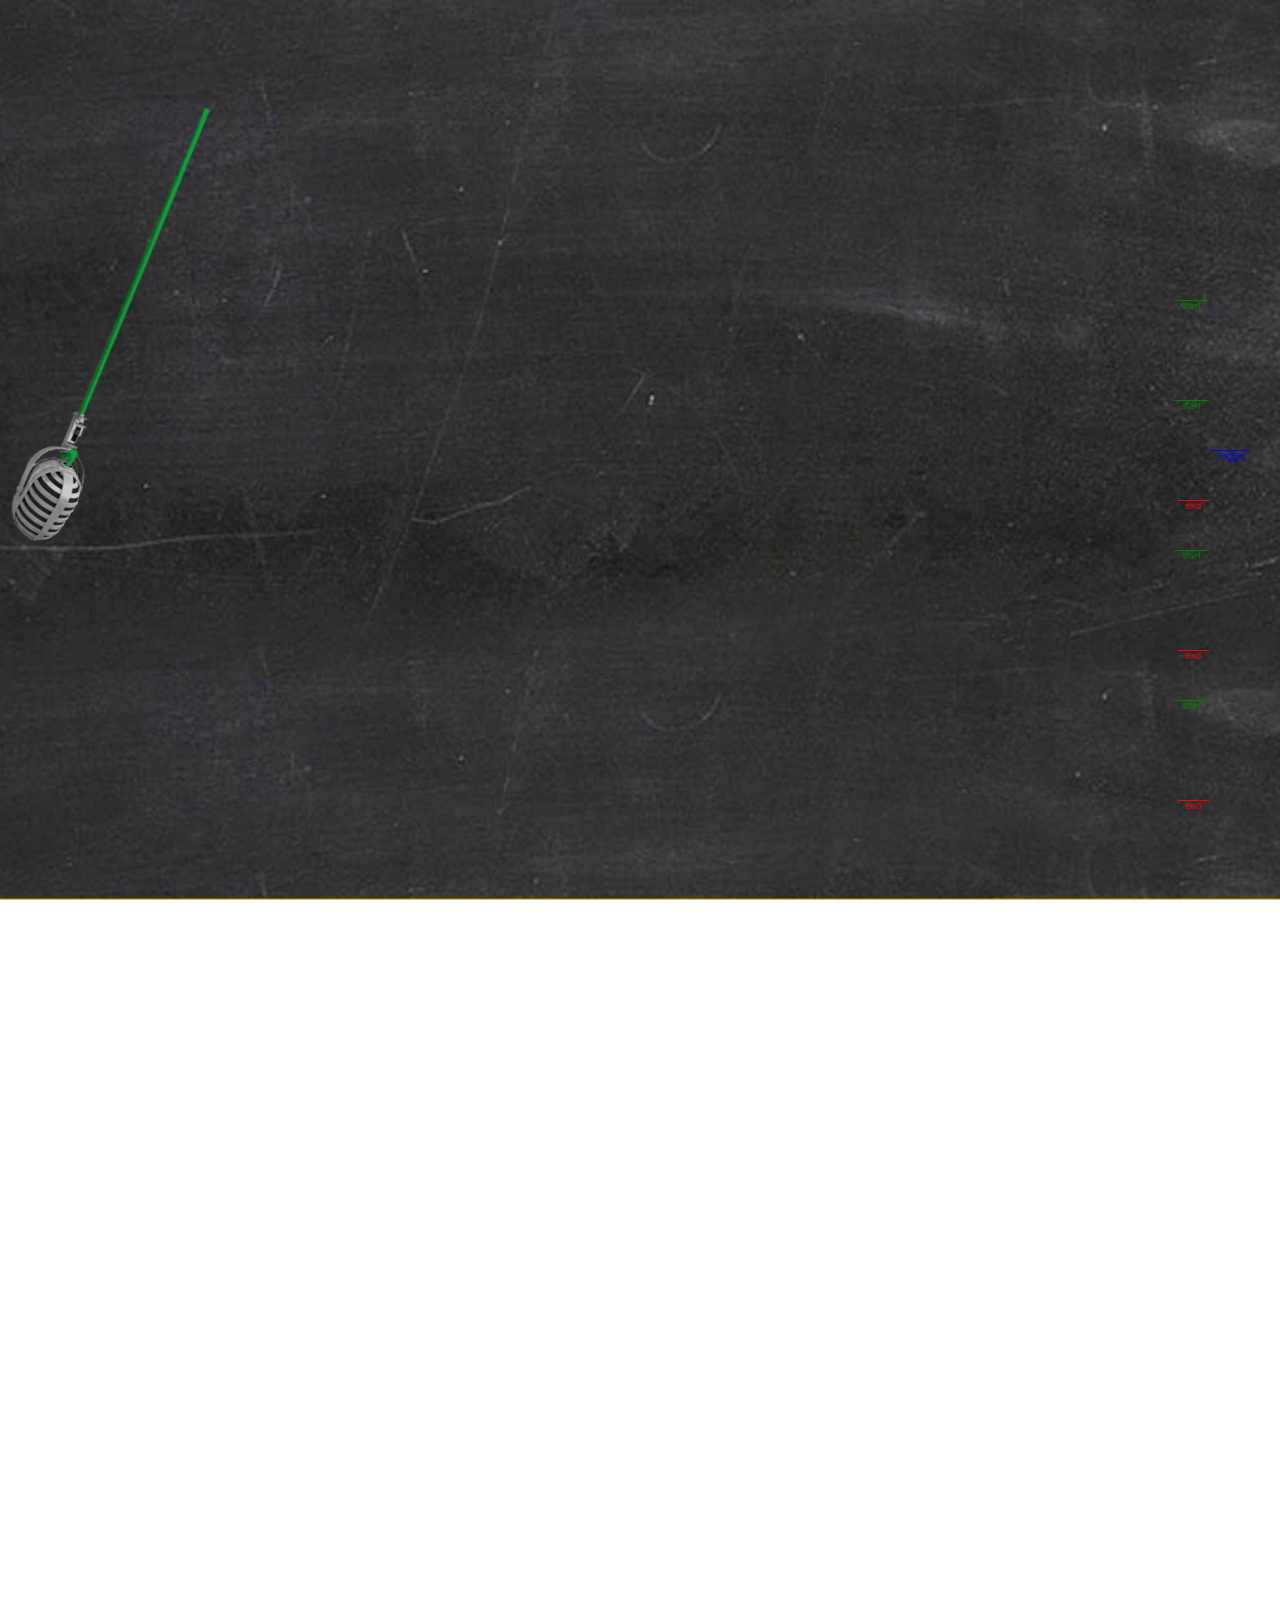
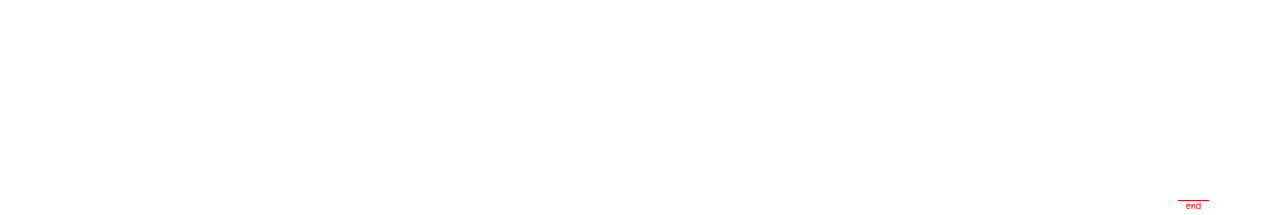
<file: indexnew.html>
<!DOCTYPE html>
<html lang="en">

<head>
    <meta charset="utf-8" />
    <meta http-equiv="X-UA-Compatible" content="IE=edge" />
    <meta name="viewport" content="width=device-width, initial-scale=1" />
    <title>200 Not Out</title>
    <!-- Bootstrap -->
    <link rel="stylesheet" href="https://maxcdn.bootstrapcdn.com/bootstrap/3.3.1/css/bootstrap.min.css" />
    <!--<link rel="stylesheet" href="css/bootstrap.min.css" />-->
    <link rel="stylesheet" href="fancybox/jquery.fancybox.css" type="text/css" media="screen" />
    <link rel="stylesheet" href="css/fonts.css" />
    <link rel="stylesheet" href="css/jcarousel.responsive.css" />
    <link rel="stylesheet" href="css/style.css" />
    <link rel="stylesheet" href="css/media.css" />
    <!-- HTML5 shim and Respond.js for IE8 support of HTML5 elements and media queries -->
    <!-- WARNING: Respond.js doesn't work if you view the page via file:// -->
    <!--[if lt IE 9]>
      <script src="https://oss.maxcdn.com/html5shiv/3.7.2/html5shiv.min.js"></script>
      <script src="https://oss.maxcdn.com/respond/1.4.2/respond.min.js"></script>
    <![endif]-->
    <!-- jQuery (necessary for Bootstrap's JavaScript plugins) -->
    <script src="https://ajax.googleapis.com/ajax/libs/jquery/1.11.1/jquery.min.js" type="text/javascript"></script>
    <!-- Include all compiled plugins (below), or include individual files as needed -->
    <script src="https://maxcdn.bootstrapcdn.com/bootstrap/3.3.1/js/bootstrap.min.js" type="text/javascript"></script>

    <script src="js/TweenMax.min.js" type="text/javascript"></script>

    <script src="js/jquery.scrollmagic.js" type="text/javascript"></script>
    <script src="js/jquery.scrollmagic.debug.js" type="text/javascript"></script>

    <script src="fancybox/jquery.fancybox.pack.js" type="text/javascript"></script>
    <script src="js/jquery.jcarousel.min.js" type="text/javascript"></script>
    <script src="js/jcarousel.responsive.js" type="text/javascript"></script>
    <script src="js/cssjson.js" type="text/javascript"></script>
    <script src="js/domscrollmagic.js" type="text/javascript"></script>
    <script src="js/jquery.smoothwheel.js"></script>

    <script>
        $(document).ready(function () {
            $("body").smoothWheel();
        });
    </script>
    <style>
        img.microphoneonly {
            transform: rotate(90deg) translateX(-233px) translateY(233px);
            opacity: 0.0;
        }
        img.bubbeonly {
            height: 0px;
            transform: translateY(190px);
        }
        .address {
            opacity: 0;
        }
    </style>
</head>

<body>

    <div class="container outer-container section fp-section fp-table active" id="section4" style="height: 300px;">

        <div id="footertrigger1"></div>
        <div class="fp-tableCell" style="height: 300px;" triggerElement="#footertrigger1" duration="1500" offset="300" pin="true">
            <div class="microphone">
                <img alt="microphone bubbe" class="microphoneonly" src="images/microphone_bubbe_01.png" triggerElement="#footertrigger1" duration="100" offset="400" tocss="transform:rotate(0deg);opacity:1;">
                <img alt="microphone bubbe" class="bubbeonly" src="images/microphone_bubbe_02.png" triggerElement="#footertrigger1" duration="100" offset="550" tocss="transform:rotate(0deg);height:466px;">

            </div>
            <div class="microphone-res">
                <img alt="microphone bubbe" src="images/microphone_res.png">
            </div>
            <div class="address" triggerElement="#footertrigger1" duration="100" offset="700" tocss="opacity:1;">
                <p class="title">
                    Contact Us
                </p>
                <p>
                    <span class="equipments">200NOTOUT*</span>
                    <br>104, Gyandeep Society, Gulmohar X Rd: 7,
                    <br>J V P D, Mumbai 400049
                </p>
                <p>
                    Mobile : <span class="equipments">+91-99300 20200</span>
                    <br>Tel : <span class="equipments">+91-22-26206200</span>
                    <br>
                </p>
                <p>
                    If you'd like to work / freelance with us.
                    <br>drop in your CV with your area of interest
                    <br>and expertise on: <a class="equipments" href="mailto:info@200notout.in">info@200notout.in
                    </a>
                </p>
                <p>
                    Also avail services of our sister company
                    <br>
                    <a class="equipments" href="http://www.fceindia.com" target="_blank">Famos Cine Equipmentss</a>
                    - one of the largest
                    <br>film equipment rental companies in India.
                </p>
            </div>
        </div>
    </div>
    <div class="spacer"></div>
    <div class="spacer"></div>
    <div class="spacer"></div>
    <div class="spacer"></div>
    <div class="spacer"></div>

    <script>
    </script>



</body>

</html>
</file>
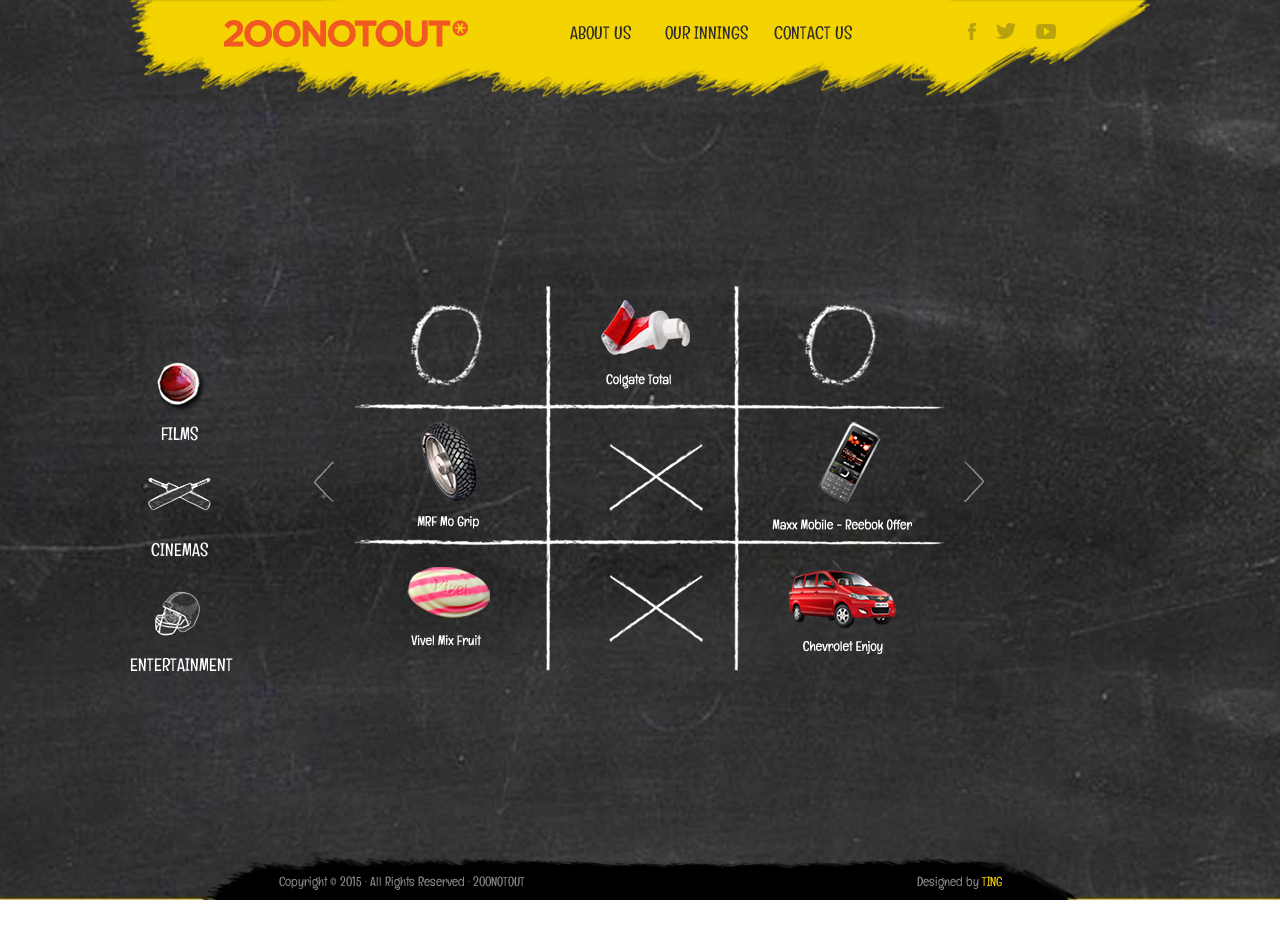
<file: page.html>
<!DOCTYPE html>
<html lang="en">

<head>
    <meta charset="utf-8" />
    <meta http-equiv="X-UA-Compatible" content="IE=edge" />
    <meta name="viewport" content="width=device-width, initial-scale=1" />
    <title>200 Not Out</title>
    <!-- Bootstrap -->
    <link rel="stylesheet" href="https://maxcdn.bootstrapcdn.com/bootstrap/3.3.1/css/bootstrap.min.css" />
    <!--<link rel="stylesheet" href="css/bootstrap.min.css" />-->
    <link rel="stylesheet" href="css/jquery.fullPage.css" />
    <link rel="stylesheet" href="fancybox/jquery.fancybox.css" type="text/css" media="screen" />
    <link rel="stylesheet" href="css/fonts.css" />
    <link rel="stylesheet" href="css/jcarousel.responsive.css" />
    <link rel="stylesheet" href="css/style2.css" />
    <link rel="stylesheet" href="css/media.css" />
    <!-- HTML5 shim and Respond.js for IE8 support of HTML5 elements and media queries -->
    <!-- WARNING: Respond.js doesn't work if you view the page via file:// -->
    <!--[if lt IE 9]>
      <script src="https://oss.maxcdn.com/html5shiv/3.7.2/html5shiv.min.js"></script>
      <script src="https://oss.maxcdn.com/respond/1.4.2/respond.min.js"></script>
    <![endif]-->
</head>

<body>
    <div class="stadium hidden"></div>
    <!--Fixed Nav Bar-->
    <nav class="navbar-fixed-top">
        <div class="container navigation">

            <div class="logo">
                <a href="index.html#pin1">
                    <img src="images/logo-films.png" alt="200 Not Out" />
                </a>
            </div>

            <div class="navbar-header">
                <button aria-controls="navbar" aria-expanded="true" data-target="#menu" data-toggle="collapse" class="navbar-toggle" type="button">
                    <span class="sr-only">Toggle navigation</span>
                    <span class="icon-bar"></span>
                    <span class="icon-bar"></span>
                    <span class="icon-bar"></span>
                </button>
            </div>
            <ul class="social">
                <li>
                    <a href="http://www.facebook.com/200NOTOUTFILMS" target="_blank">
                        <img src="images/so-fb.png" alt="Facebook" />
                    </a>
                </li>
                <li>
                    <a href="https://twitter.com/200NOTOUTFIILMS" target="_blank">
                        <img src="images/so-tt.png" alt="Twitter" />
                    </a>
                </li>
                <li>
                    <a href="https://www.youtube.com/channel/UC4cm7BbyAz0YQHpfH22nOyQ" target="_blank">
                        <img src="images/so-yt.png" alt="You Tube" />
                    </a>
                </li>
            </ul>
            <ul id="menu" class="menu collapse navbar-collapse">
                <li id="about-us">
                    <a href="index.html#pin2">About Us</a>
                </li>
                <!-- <li data-menuanchor="services">
                    <a href="#services">Services</a>
                </li>-->
                <li id="our-innings">
                    <a href="index.html#pin3">Our Innings</a>
                    <!--<ul>
                        <li><a>Films</a></li>
                        <li><a>Cinemas</a></li>
                        <li><a>Entertainment</a></li>
                    </ul>-->
                </li>
                <li id="contact-us">
                    <a href="index.html#pin4">Contact Us</a>
                </li>

            </ul>



        </div>
    </nav>
    <div class="container" id="fullpage">

        <div class="container outer-container section ourinnings" data-anchor="our-innings" id="section3">
            <div class="section-innings">
                <div class="tools verticle">
                    <ul>
                        <li data-rollover="films-icon" data-tab="tab-films" data-nav="films">
                            <a href="#films">
                                <div class="tool-icon">
                                    <img src="images/films-icon-rollover.png" alt="films" />
                                </div>
                                <p class="caption">
                                    Films
                                </p>
                            </a>
                        </li>
                        <li data-rollover="cinemas-icon" data-tab="tab-cinemas" data-nav="cinemas">
                            <a href="#cinemas">
                                <div class="tool-icon">
                                    <img src="images/cinemas-icon.png" alt="cinemas" />
                                </div>
                                <p class="caption">
                                    Cinemas
                                </p>
                            </a>
                        </li>
                        <li data-rollover="entertainment-icon" data-tab="tab-entertainment" data-nav="entertainment">
                            <a href="#entertainment">
                                <div class="tool-icon">
                                    <img src="images/entertainment-icon.png" alt="entertainment" />
                                </div>
                                <p class="caption">
                                    Entertainment
                                </p>
                            </a>
                        </li>
                    </ul>
                </div>
                <div class="tab-content tab-films active">
                    <div data-ride="carousel" class="carousel slide tictac" data-interval="false" id="myCarousel">
                        <div role="listbox" class="carousel-inner tab-cinemas ">
                            <div class="item active tictac-bg-1">
                                <div class="tictac-box dummy">
                                    <img src="images/zero.png" alt="cross" />
                                </div>
                                <div class="tictac-box">
                                    <a class="youtube fancybox.iframe" href="http://www.youtube.com/embed/H4_ZCNPqF2s?autoplay=1" data-img="colgate-total">
                                        <img src="images/colgate-total.png" alt="colgate total" />
                                    </a>
                                </div>
                                <div class="tictac-box dummy">
                                    <img src="images/zero.png" alt="cross" />
                                </div>
                                <div class="tictac-box">
                                    <a class="youtube fancybox.iframe" href="https://www.youtube.com/embed/rWPwEtqRdDg?autoplay=1" data-img="mrf-motor">
                                        <img src="images/mrf-motor.png" alt="cross" />
                                    </a>
                                </div>
                                <div class="tictac-box dummy">
                                    <img src="images/cross.png" alt="cross" />
                                </div>
                                <div class="tictac-box">
                                    <a class="youtube fancybox.iframe" href="https://www.youtube.com/embed/y0iPf_3YJ4s?autoplay=1" data-img="max-mobile">
                                        <img src="images/max-mobile.png" alt="cross" />
                                    </a>
                                </div>
                                <div class="tictac-box">
                                    <a class="youtube fancybox.iframe" href="https://www.youtube.com/embed/M-meQjg56v8?autoplay=1" data-img="vivel-mix">
                                        <img src="images/vivel-mix.png" alt="cross" />
                                    </a>
                                </div>
                                <div class="tictac-box dummy">
                                    <img src="images/cross.png" alt="cross" />
                                </div>
                                <div class="tictac-box">
                                    <a class="youtube fancybox.iframe" href="https://www.youtube.com/embed/pJ80MqvOjZA?autoplay=1" data-img="chavy-enjoy">
                                        <img src="images/chavy-enjoy.png" alt="cross" />
                                    </a>
                                </div>
                            </div>
                            <div class="item tictac-bg-2">
                                <div class="tictac-box">
                                    <a class="youtube fancybox.iframe" href="https://www.youtube.com/embed/rf9O_6m9lNM?autoplay=1" data-img="quicker-jeans">
                                        <img src="images/quicker-jeans.png" alt="quicker jeans" />
                                    </a>
                                </div>
                                <div class="tictac-box">
                                    <a class="youtube fancybox.iframe" href="https://www.youtube.com/embed/BAijBv4gVs0?autoplay=1" data-img="lenova-knock">
                                        <img src="images/lenova-knock.png" alt="lenova knock" />
                                    </a>
                                </div>
                                <div class="tictac-box dummy">
                                    <img src="images/cross.png" alt="cross" />
                                </div>
                                <div class="tictac-box">
                                    <a class="youtube fancybox.iframe" href="https://www.youtube.com/embed/N14KiSsFtU4?autoplay=1" data-img="colgate-zigzag">
                                        <img src="images/colgate-zigzag.png" alt="colgate zigzag" />
                                    </a>
                                </div>
                                <div class="tictac-box dummy">
                                    <img src="images/cross.png" alt="cross" />
                                </div>
                                <div class="tictac-box">
                                    <a class="youtube fancybox.iframe" href="https://www.youtube.com/embed/1bxMnQP3pz0?autoplay=1" data-img="quicker-lallangot">
                                        <img src="images/quicker-lallangot.png" alt="quicker lallangot" />
                                    </a>
                                </div>
                                <div class="tictac-box dummy">
                                    <img src="images/cross.png" alt="cross" />
                                </div>
                                <div class="tictac-box">
                                    <a class="youtube fancybox.iframe" href="https://www.youtube.com/embed/Ql3FjVhhYl4?autoplay=1" data-img="godjrej-no1">
                                        <img src="images/godjrej-no1.png" alt="godjrej no1" />
                                    </a>
                                </div>
                                <div class="tictac-box">
                                    <a class="youtube fancybox.iframe" href="https://www.youtube.com/embed/468Q75u-Uos?autoplay=1" data-img="univer-cell">
                                        <img src="images/univer-cell.png" alt="univer cell" />
                                    </a>
                                </div>
                            </div>
                            <div class="item tictac-bg-3">
                                <div class="tictac-box">
                                    <a class="youtube fancybox.iframe" href="http://www.youtube.com/embed/zR9rKucbbyU?autoplay=1" data-img="maxx-mobile-dance">
                                        <img src="images/maxx-mobile-dance.png" alt="maxx-mobile-dance" />
                                    </a>
                                </div>
                                <div class="tictac-box dummy">
                                    <img src="images/zero.png" alt="cross" />
                                </div>
                                <div class="tictac-box">
                                    <a class="youtube fancybox.iframe" href="https://www.youtube.com/embed/gGqbaKQFooc?autoplay=1" data-img="lal-batti">
                                        <img src="images/lal-batti.png" alt="lal-batti" />
                                    </a>
                                </div>
                                <div class="tictac-box">
                                    <a class="youtube fancybox.iframe" href="https://www.youtube.com/embed/v8YFSukvsfo?autoplay=1" data-img="colgate-plx">
                                        <img src="images/colgate-plx.png" alt="colgate-plx" />
                                    </a>
                                </div>
                                <div class="tictac-box dummy">
                                    <img src="images/cross.png" alt="cross" />
                                </div>
                                <div class="tictac-box">
                                    <a class="youtube fancybox.iframe" href="https://www.youtube.com/embed/880hJqgF6C4?autoplay=1" data-img="quickr-car">
                                        <img src="images/quickr-car.png" alt="quickr-car" />
                                    </a>
                                </div>
                                <div class="tictac-box">
                                    <a class="youtube fancybox.iframe" href="https://www.youtube.com/embed/M0jXi_0x51M?autoplay=1" data-img="icici-papa-kehte">
                                        <img src="images/icici-papa-kehte.png" alt="icici-papa-kehte" />
                                    </a>
                                </div>
                                <div class="tictac-box dummy">
                                    <img src="images/zero.png" alt="cross" />
                                </div>
                                <div class="tictac-box">
                                    <a class="youtube fancybox.iframe" href="https://www.youtube.com/embed/TR4kCtCMjEQ?autoplay=1" data-img="exo-round">
                                        <img src="images/exo-round.png" alt="exo-round" />
                                    </a>
                                </div>
                            </div>
                            <div class="item tictac-bg-4">
                                <div class="tictac-box">
                                    <a class="youtube fancybox.iframe" href="http://www.youtube.com/embed/_7IsrBlIc54?autoplay=1" data-img="lenovo-dad-interrupted">
                                        <img src="images/lenovo-dad-interrupted.png" alt="lenovo" />
                                    </a>
                                </div>
                                <div class="tictac-box dummy">
                                    <img src="images/cross.png" alt="cross" />
                                </div>
                                <div class="tictac-box dummy">
                                    <img src="images/zero.png" alt="cross" />
                                </div>
                                <div class="tictac-box dummy">
                                    <img src="images/cross.png" alt="cross" />
                                </div>
                                <div class="tictac-box">
                                    <a class="youtube fancybox.iframe" href="https://www.youtube.com/embed/K5EIo04erZM?autoplay=1" data-img="royal-challenge">
                                        <img src="images/royal-challenge.png" alt="royal-challenge" />
                                    </a>
                                </div>
                                <div class="tictac-box dummy">
                                    <img src="images/zero.png" alt="cross" />
                                </div>
                                <div class="tictac-box dummy">
                                    <img src="images/cross.png" alt="cross" />
                                </div>
                                <div class="tictac-box">
                                    <a class="youtube fancybox.iframe" href="https://www.youtube.com/embed/izd6UaxdTKY?autoplay=1" data-img="lenovo-faceoff">
                                        <img src="images/lenovo-faceoff.png" alt="lenovo-faceoff" />
                                    </a>
                                </div>
                                <div class="tictac-box dummy">
                                    <img src="images/zero.png" alt="cross" />
                                </div>
                            </div>
                            <div class="item tictac-bg-5">
                                <div class="tictac-box">
                                    <a class="youtube fancybox.iframe" href="http://www.youtube.com/embed/hnydIjf7Xzc?autoplay=1" data-img="lava-iris">
                                        <img src="images/lava-iris.png" alt="lava-iris" />
                                    </a>
                                </div>
                                <div class="tictac-box dummy">
                                    <img src="images/cross.png" alt="cross" />
                                </div>
                                <div class="tictac-box dummy">
                                    <img src="images/zero.png" alt="cross" />
                                </div>
                                <div class="tictac-box dummy">
                                    <img src="images/cross.png" alt="cross" />
                                </div>
                                <div class="tictac-box">
                                    <a class="youtube fancybox.iframe" href="https://www.youtube.com/embed/jkSTTo2hVDg?autoplay=1" data-img="ICICI-Prudential---Monkey-Man">
                                        <img src="images/ICICI-Prudential---Monkey-Man.png" alt="ICICI-Prudential" />
                                    </a>
                                </div>
                                <div class="tictac-box">
                                    <a class="youtube fancybox.iframe" href="https://www.youtube.com/embed/CxdKEIlzDBs?autoplay=1" data-img="maxx-mobile-seduction">
                                        <img src="images/maxx-mobile-seduction.png" alt="maxx-mobile" />
                                    </a>
                                </div>
                                <div class="tictac-box">
                                    <a class="youtube fancybox.iframe" href="https://www.youtube.com/embed/hgGSSPOUth0?autoplay=1" data-img="ICICi-prulife">
                                        <img src="images/ICICi-prulife.png" alt="ICICI-Prudential" />
                                    </a>
                                </div>
                                <div class="tictac-box dummy">
                                    <img src="images/zero.png" alt="cross" />
                                </div>
                                <div class="tictac-box">
                                    <a class="youtube fancybox.iframe" href="https://www.youtube.com/embed/PO9F8Vg9Hns?autoplay=1" data-img="quickr-appeal">
                                        <img src="images/quickr-appeal.3.png" alt="appeal" />
                                    </a>
                                </div>
                            </div>
                        </div>
                        <a data-slide="prev" role="button" href="#myCarousel" class="left carousel-control">
                            <span aria-hidden="true" class="glyphicon glyphicon-chevron-left"></span><span class="sr-only">
                                Previous</span> 
                        </a>
                        <a data-slide="next" role="button" href="#myCarousel" class="right carousel-control">
                            <span aria-hidden="true" class="glyphicon glyphicon-chevron-right"></span><span class="sr-only">
                                        Next</span> 
                        </a>
                    </div>
                    <div class="res-tictac">
                        <div class="jcarousel" id="tictac-mobile">
                            <ul>
                                <li>
                                    <a class="youtube fancybox.iframe" href="http://www.youtube.com/embed/H4_ZCNPqF2s?autoplay=1" data-img="colgate-total">
                                        <img src="images/colgate-total.png" alt="colgate total" />
                                    </a>
                                </li>
                                <li>
                                    <a class="youtube fancybox.iframe" href="https://www.youtube.com/embed/rWPwEtqRdDg?autoplay=1" data-img="mrf-motor">
                                        <img src="images/mrf-motor.png" alt="cross" />
                                    </a>
                                </li>
                                <li>
                                    <a class="youtube fancybox.iframe" href="https://www.youtube.com/embed/y0iPf_3YJ4s?autoplay=1" data-img="max-mobile">
                                        <img src="images/max-mobile.png" alt="cross" />
                                    </a>
                                </li>
                                <li>
                                    <a class="youtube fancybox.iframe" href="https://www.youtube.com/embed/M-meQjg56v8?autoplay=1" data-img="vivel-mix">
                                        <img src="images/vivel-mix.png" alt="cross" />
                                    </a>
                                </li>
                                <li>
                                    <a class="youtube fancybox.iframe" href="https://www.youtube.com/embed/pJ80MqvOjZA?autoplay=1" data-img="chavy-enjoy">
                                        <img src="images/chavy-enjoy.png" alt="cross" />
                                    </a>
                                </li>
                                <li>
                                    <a class="youtube fancybox.iframe" href="https://www.youtube.com/embed/rf9O_6m9lNM?autoplay=1" data-img="quicker-jeans">
                                        <img src="images/quicker-jeans.png" alt="quicker jeans" />
                                    </a>
                                </li>
                                <li>
                                    <a class="youtube fancybox.iframe" href="https://www.youtube.com/embed/BAijBv4gVs0?autoplay=1" data-img="lenova-knock">
                                        <img src="images/lenova-knock.png" alt="lenova knock" />
                                    </a>
                                </li>
                                <li>
                                    <a class="youtube fancybox.iframe" href="https://www.youtube.com/embed/N14KiSsFtU4?autoplay=1" data-img="colgate-zigzag">
                                        <img src="images/colgate-zigzag.png" alt="colgate zigzag" />
                                    </a>
                                </li>
                                <li>
                                    <a class="youtube fancybox.iframe" href="https://www.youtube.com/embed/1bxMnQP3pz0?autoplay=1" data-img="quicker-lallangot">
                                        <img src="images/quicker-lallangot.png" alt="quicker lallangot" />
                                    </a>
                                </li>
                                <li>
                                    <a class="youtube fancybox.iframe" href="https://www.youtube.com/embed/Ql3FjVhhYl4?autoplay=1" data-img="godjrej-no1">
                                        <img src="images/godjrej-no1.png" alt="godjrej no1" />
                                    </a>
                                </li>
                                <li>
                                    <a class="youtube fancybox.iframe" href="https://www.youtube.com/embed/468Q75u-Uos?autoplay=1" data-img="univer-cell">
                                        <img src="images/univer-cell.png" alt="univer cell" />
                                    </a>
                                </li>
                                <li>
                                    <a class="youtube fancybox.iframe" href="http://www.youtube.com/embed/zR9rKucbbyU?autoplay=1" data-img="maxx-mobile-dance">
                                        <img src="images/maxx-mobile-dance.png" alt="maxx-mobile-dance" />
                                    </a>
                                </li>
                                <li>
                                    <a class="youtube fancybox.iframe" href="https://www.youtube.com/embed/gGqbaKQFooc?autoplay=1" data-img="lal-batti">
                                        <img src="images/lal-batti.png" alt="lal-batti" />
                                    </a>
                                </li>
                                <li>
                                    <a class="youtube fancybox.iframe" href="https://www.youtube.com/embed/v8YFSukvsfo?autoplay=1" data-img="colgate-plx">
                                        <img src="images/colgate-plx.png" alt="colgate-plx" />
                                    </a>
                                </li>
                                <li>
                                    <a class="youtube fancybox.iframe" href="https://www.youtube.com/embed/880hJqgF6C4?autoplay=1" data-img="quickr-car">
                                        <img src="images/quickr-car.png" alt="quickr-car" />
                                    </a>
                                </li>
                                <li>
                                    <a class="youtube fancybox.iframe" href="https://www.youtube.com/embed/M0jXi_0x51M?autoplay=1" data-img="icici-papa-kehte">
                                        <img src="images/icici-papa-kehte.png" alt="icici-papa-kehte" />
                                    </a>
                                </li>
                                <li>
                                    <a class="youtube fancybox.iframe" href="https://www.youtube.com/embed/TR4kCtCMjEQ?autoplay=1" data-img="exo-round">
                                        <img src="images/exo-round.png" alt="exo-round" />
                                    </a>
                                </li>
                                <li>
                                    <a class="youtube fancybox.iframe" href="http://www.youtube.com/embed/_7IsrBlIc54?autoplay=1" data-img="lenovo-dad-interrupted">
                                        <img src="images/lenovo-dad-interrupted.png" alt="lenovo" />
                                    </a>
                                </li>
                                <li>
                                    <a class="youtube fancybox.iframe" href="https://www.youtube.com/embed/K5EIo04erZM?autoplay=1" data-img="royal-challenge">
                                        <img src="images/royal-challenge.png" alt="royal-challenge" />
                                    </a>
                                </li>
                                <li>
                                    <a class="youtube fancybox.iframe" href="https://www.youtube.com/embed/izd6UaxdTKY?autoplay=1" data-img="lenovo-faceoff">
                                        <img src="images/lenovo-faceoff.png" alt="lenovo-faceoff" />
                                    </a>
                                </li>
                                <li>
                                    <a class="youtube fancybox.iframe" href="http://www.youtube.com/embed/hnydIjf7Xzc?autoplay=1" data-img="lava-iris">
                                        <img src="images/lava-iris.png" alt="lava-iris" />
                                    </a>
                                </li>
                                <li>
                                    <a class="youtube fancybox.iframe" href="https://www.youtube.com/embed/jkSTTo2hVDg?autoplay=1" data-img="ICICI-Prudential---Monkey-Man">
                                        <img src="images/ICICI-Prudential---Monkey-Man.png" alt="ICICI-Prudential" />
                                    </a>
                                </li>
                                <li>
                                    <a class="youtube fancybox.iframe" href="https://www.youtube.com/embed/CxdKEIlzDBs?autoplay=1" data-img="maxx-mobile-seduction">
                                        <img src="images/maxx-mobile-seduction.png" alt="maxx-mobile" />
                                    </a>
                                </li>
                                <li>
                                    <a class="youtube fancybox.iframe" href="https://www.youtube.com/embed/hgGSSPOUth0?autoplay=1" data-img="ICICi-prulife">
                                        <img src="images/ICICi-prulife.png" alt="ICICI-Prudential" />
                                    </a>
                                </li>
                                <li>
                                    <a class="youtube fancybox.iframe" href="https://www.youtube.com/embed/PO9F8Vg9Hns?autoplay=1" data-img="quickr-appeal">
                                        <img src="images/quickr-appeal.3.png" alt="appeal" />
                                    </a>
                                </li>
                            </ul>
                            <a class="jcarousel-control-prev" href="#">&nbsp;</a>  <a class="jcarousel-control-next" href="#">&nbsp;</a>
                        </div>
                    </div>
                </div>
                <div class="tab-content tab-cinemas">
                    <div class="cinema">
                        <div class="cinema-landing">
                            <div class="cinema-intro">
                                Until the release of the film about the Master Blaster - Sachin Tendulkar.
                                <br />soak in everything you can about it!
                            </div>
                            <div class="cinema-menu">
                                <div class="menu-item" data-tab="pa-content">
                                    <img alt="press articles" src="images/cinemas-pr.png" />
                                    <div class="cinema-menu-heading">
                                        <a href="#">Press Articles</a>
                                    </div>
                                </div>
                                <div class="menu-item">
                                    <img alt="press clip" src="images/cinemas-pc.png" />
                                    <div class="cinema-menu-heading">
                                        Press Clips
                                        <br />(Coming Soon)
                                    </div>
                                </div>
                            </div>
                        </div>
                        <div class="cinema-inner">
                            <div class="cinema-content-tab" id="pa-content">
                                <div class="jcarousel" id="cinema-carousel">
                                    <ul>
                                        <li>
                                            <div class="pa-thumb">
                                                <a href="images/film-will-be.jpg">
                                                    <img src="images/toi-films.png" />
                                                </a>
                                            </div>
                                            <div class="pa-thumb">
                                                <a href="images/schin-to-star.jpg">
                                                    <img src="images/toi-sachin.png" />
                                                </a>
                                            </div>
                                            <div class="pa-thumb">
                                                <a href="images/doc-feature.jpg">
                                                    <img src="images/bt-doc-feature.png" />
                                                </a>
                                            </div>
                                            <div class="pa-thumb">
                                                <a href="images/doc-feature.jpg">
                                                    <img src="images/dt-doc-feature.png" />
                                                </a>
                                            </div>
                                            <div class="pa-thumb">
                                                <a href="images/sachin-deadline.jpg">
                                                    <img src="images/ahmedabad-mirror.png" />
                                                </a>
                                            </div>
                                            <div class="pa-thumb">
                                                <a href="images/sachin-deadline.jpg">
                                                    <img src="images/mumbai-mirror.png" />
                                                </a>
                                            </div>
                                        </li>
                                        <li>
                                            <div class="pa-thumb">
                                                <a href="images/tribune.jpg">
                                                    <img src="images/tribune.png" />
                                                </a>
                                            </div>
                                            <div class="pa-thumb">
                                                <a href="images/Hindustan Times .jpg">
                                                    <img src="images/Hindustan times.png" />
                                                </a>
                                            </div>
                                            <div class="pa-thumb">
                                                <a href="images/Asian Age.jpg">
                                                    <img src="images/Asian Age.png" />
                                                </a>
                                            </div>
                                            <div class="pa-thumb">
                                                <a href="images/Aaj Samaj ( hindi )1.jpg">
                                                    <img src="images/Aaj Samaj(Hindi).png" />
                                                </a>
                                            </div>
                                            <div class="pa-thumb">
                                                <a href="images/Dinamani.jpg">
                                                    <img src="images/Dinamani.png" />
                                                </a>
                                            </div>
                                        </li>
                                    </ul>
                                </div>
                                <a class="jcarousel-control-prev" href="#">&nbsp;</a>  <a class="jcarousel-control-next" href="#">&nbsp;</a>
                            </div>
                            <div class="cinema-content-tab" id="pc-content">
                                Coming soon
                            </div>
                            <div class="cinema-inner-menu">
                                <div class="cinema-menu-heading">
                                    <a href="#" data-tab="pa-content">Press Articles</a>
                                </div>
                                <div class="cinema-menu-heading">
                                    Press Clips (Coming Soon)</div>
                            </div>
                        </div>
                    </div>
                    <div class="res-cinema">
                        <div class="cinema-intro">
                            Until the release of the film about the Master Blaster - Sachin Tendulkar.
                            <br />soak in everything you can about it!
                        </div>
                        <div class="jcarousel" id="cinema-mobile">
                            <ul>
                                <li>
                                    <a href="images/film-will-be.jpg">
                                        <img src="images/toi-films.png" />
                                    </a>
                                </li>
                                <li>
                                    <a href="images/schin-to-star.jpg">
                                        <img src="images/toi-sachin.png" />
                                    </a>
                                </li>
                                <li>
                                    <a href="images/doc-feature.jpg">
                                        <img src="images/bt-doc-feature.png" />
                                    </a>
                                </li>
                                <li>
                                    <a href="images/doc-feature.jpg">
                                        <img src="images/dt-doc-feature.png" />
                                    </a>
                                </li>
                                <li>
                                    <a href="images/sachin-deadline.jpg">
                                        <img src="images/ahmedabad-mirror.png" />
                                    </a>
                                </li>
                                <li>
                                    <a href="images/sachin-deadline.jpg">
                                        <img src="images/mumbai-mirror.png" />
                                    </a>
                                </li>
                                <li>
                                    <a href="images/tribune.jpg">
                                        <img src="images/tribune.png" />
                                    </a>
                                </li>
                                <li>
                                    <a href="images/Hindustan Times .jpg">
                                        <img src="images/Hindustan times.png" />
                                    </a>
                                </li>
                                <li>
                                    <a href="images/Asian Age.jpg">
                                        <img src="images/Asian Age.png" />
                                    </a>
                                </li>
                                <li>
                                    <a href="images/Aaj Samaj ( hindi )1.jpg">
                                        <img src="images/Aaj Samaj(Hindi).png" />
                                    </a>
                                </li>
                                <li>
                                    <a href="images/Dinamani.jpg">
                                        <img src="images/Dinamani.png" />
                                    </a>
                                </li>
                            </ul>
                        </div>
                        <a class="jcarousel-control-prev" href="#">&nbsp;</a>  <a class="jcarousel-control-next" href="#">&nbsp;</a>
                    </div>
                </div>
                <div class="tab-content tab-entertainment">
                    <div class="carousel-inner no-bg entertainment">
                        <div class="item active">
                            <div class="comming-soon">
                                <img alt="coming soon" src="images/coming-soon.png" />
                            </div>
                        </div>
                    </div>
                    <div class="res-entertainment">
                        <img alt="coming soon" src="images/coming-soon.png" class="img-responsive" />
                    </div>
                </div>
                <div class="tools horizontal">
                    <ul>
                        <li data-rollover="films-icon" data-tab="tab-films" data-nav="films">
                            <a href="#our-innings">
                                <div class="tool-icon">
                                    <img src="images/films-icon.png" alt="films" />
                                </div>
                                <p class="caption">
                                    Fiilms
                                </p>
                            </a>
                        </li>
                        <li data-rollover="cinemas-icon" data-tab="tab-cinemas" data-nav="cinemas">
                            <a href="#our-innings">
                                <div class="tool-icon">
                                    <img src="images/cinemas-icon.png" alt="cinemas" />
                                </div>
                                <p class="caption">
                                    Cinemas
                                </p>
                            </a>
                        </li>
                        <li data-rollover="entertainment-icon" data-tab="tab-entertainment" data-nav="entertainment">
                            <a href="#our-innings">
                                <div class="tool-icon">
                                    <img src="images/entertainment-icon.png" alt="entertainment" />
                                </div>
                                <p class="caption">
                                    Entertainment
                                </p>
                            </a>
                        </li>
                    </ul>
                </div>
            </div>
        </div>
    </div>
    <footer class="footer">
        <div class="container notout-footer">
            <div class="copyright">
                Copyright © 2015 · All Rights Reserved · 200NOTOUT
            </div>

            <div class="ting">
                Designed by <a class="equipments" href="http://www.ting.in/" target="_blank">TING</a>
            </div>
        </div>

    </footer>
    <!-- jQuery (necessary for Bootstrap's JavaScript plugins) -->
    <script src="https://ajax.googleapis.com/ajax/libs/jquery/1.11.1/jquery.min.js" type="text/javascript"></script>
    <!-- Include all compiled plugins (below), or include individual files as needed -->
    <script src="https://maxcdn.bootstrapcdn.com/bootstrap/3.3.1/js/bootstrap.min.js" type="text/javascript"></script>

    <script src="js/jquery.fullPage.min.js" type="text/javascript"></script>
    <script src="js/TweenMax.min.js" type="text/javascript"></script>

    <script src="js/jquery.scrollmagic.js" type="text/javascript"></script>

    <script src="fancybox/jquery.fancybox.pack.js" type="text/javascript"></script>
    <script src="js/jquery.jcarousel.min.js" type="text/javascript"></script>
    <script src="js/jcarousel.responsive.js" type="text/javascript"></script>

    <script src="js/notout.js"></script>
</body>

</html>
</file>
<file: css/fonts.css>
/** Generated by FG **/
@font-face {
	font-family: 'englebert';
	src: url('../fonts/Englebert-Regular.eot');
	src: local('☺'), url('../fonts/Englebert-Regular.woff') format('woff'), url('../fonts/Englebert-Regular.ttf') format('truetype'), url('../fonts/Englebert-Regular.svg') format('svg');
	font-weight: normal;
	font-style: normal;
}

/** Generated by FG **/
@font-face {
	font-family: 'youareloved';
	src: url('../fonts/You Are Loved.eot');
	src: local('☺'), url('../fonts/You Are Loved.woff') format('woff'), url('../fonts/You Are Loved.ttf') format('truetype'), url('../fonts/You Are Loved.svg') format('svg');
	font-weight: normal;
	font-style: normal;
}
</file>
<file: css/jcarousel.responsive.css>
.jcarousel-wrapper {
    margin: 20px auto;
    position: relative;
    border: 10px solid #fff;
    -webkit-border-radius: 5px;
    -moz-border-radius: 5px;
    border-radius: 5px;
    -webkit-box-shadow: 0 0 2px #999;
    -moz-box-shadow: 0 0 2px #999;
    box-shadow: 0 0 2px #999;
}

/** Carousel **/

.jcarousel {
    position: relative;
    overflow: hidden;
    width: 100%;
}

.jcarousel ul {
    width: 20000em;
    position: relative;
    list-style: none;
    margin: 0;
    padding: 0;
}

.jcarousel li {
    width: 200px;
    float: left;
    border: 1px solid #fff;
    -moz-box-sizing: border-box;
    -webkit-box-sizing: border-box;
    box-sizing: border-box;
}

.jcarousel img {
    display: block;
    max-width: 100%;
    height: auto !important;
}

/** Carousel Controls **/

.jcarousel-control-prev,
.jcarousel-control-next {
    position: absolute;
    top: 50%;
    margin-top: -15px;
    width: 30px;
    height: 30px;
    text-align: center;
    background: #4E443C;
    color: #fff;
    text-decoration: none;
    text-shadow: 0 0 1px #000;
    font: 24px/27px Arial, sans-serif;
    -webkit-border-radius: 30px;
    -moz-border-radius: 30px;
    border-radius: 30px;
    -webkit-box-shadow: 0 0 4px #F0EFE7;
    -moz-box-shadow: 0 0 4px #F0EFE7;
    box-shadow: 0 0 4px #F0EFE7;
}

.jcarousel-control-prev {
    left: 15px;
}

.jcarousel-control-next {
    right: 15px;
}

/** Carousel Pagination **/

.jcarousel-pagination {
    position: absolute;
    bottom: -40px;
    left: 50%;
    -webkit-transform: translate(-50%, 0);
    -ms-transform: translate(-50%, 0);
    transform: translate(-50%, 0);
    margin: 0;
}

.jcarousel-pagination a {
    text-decoration: none;
    display: inline-block;

    font-size: 11px;
    height: 10px;
    width: 10px;
    line-height: 10px;

    background: #fff;
    color: #4E443C;
    border-radius: 10px;
    text-indent: -9999px;

    margin-right: 7px;


    -webkit-box-shadow: 0 0 2px #4E443C;
    -moz-box-shadow: 0 0 2px #4E443C;
    box-shadow: 0 0 2px #4E443C;
}

.jcarousel-pagination a.active {
    background: #4E443C;
    color: #fff;
    opacity: 1;

    -webkit-box-shadow: 0 0 2px #F0EFE7;
    -moz-box-shadow: 0 0 2px #F0EFE7;
    box-shadow: 0 0 2px #F0EFE7;
}
</file>
<file: css/style.css>
/*start global*/

html {
    background: url(../images/bg-light.jpg) no-repeat center center fixed;
    -webkit-background-size: cover;
    -moz-background-size: cover;
    -o-background-size: cover;
    background-size: cover;
}
body {
    background: transparent;
    margin: 0px;
    padding: 0px;
    color: #fff;
    font-family: englebert;
    font-size: 14px;
    overflow-x: hidden;
}
a:hover,
a:visited,
a:active,
a:focus {
    text-decoration: none;
    outline: none;
}
/*end global*/

/*start bootstrap custom*/

.container {
    width: 1021px;
}
.carousel-inner {
    margin: 0 auto;
    width: 600px;
}
.carousel-control {
    width: auto;
}
.carousel-control.left,
.carousel-control.right {
    background: transparent;
}
.glyphicon-chevron-left:before,
.glyphicon-chevron-right:before {
    content: none;
}
.glyphicon-chevron-left {
    content: none;
    background: url(../images/prev.png) no-repeat 0 0;
}
.glyphicon-chevron-right {
    content: none;
    background: url(../images/next.png) no-repeat 0 0;
}
.carousel-control {
    margin-top: -130px;
}
.carousel-control .glyphicon-chevron-left,
.carousel-control .glyphicon-chevron-right,
.carousel-control .icon-prev,
.carousel-control .icon-next {
    width: 46px;
    height: 52px;
    margin: 0px;
}
/*end bootstrap custom*/

.outer-container {
    font-size: 14px;
}
p.title {
    font-size: 30px;
    text-transform: uppercase;
}
/*start navigation*/

.logo {
    margin: 20px 0 0 79px;
    float: left;
}
.navigation {
    height: 99px;
    color: #2c2a2b;
    z-index: 999;
    background: url(../images/nav-bg.png) no-repeat center top;
}
.navigation.nav-films {
    background: url(../images/nav-films-bg.png) no-repeat center top;
}
.navigation.nav-cinemas {
    background: url(../images/nav-cinema-bg.png) no-repeat center top;
}
.navigation.nav-entertainment {
    background: url(../images/nav-entertainment-bg.png) no-repeat center top;
}
.navigation ul.menu {
    margin: 15px 0 0 80px;
    padding: 0;
    float: left;
}
.navigation ul.menu li {
    list-style-type: none;
    float: left;
    font-size: 18px;
    text-transform: uppercase;
    width: 106px;
    height: 43px;
    text-align: center;
}
.navigation ul.menu li ul {
    display: none;
}
.navigation ul.menu li a {
    color: #2c2a2b;
    line-height: 43px;
}
.navigation ul.menu li a:hover,
.navigation ul.menu li.active a,
.navigation ul.menu li:hover a {
    color: #F4D400;
}
.navigation.nav-films ul.menu li a:hover,
.navigation.nav-films ul.menu li.active a,
.navigation.nav-films ul.menu li:hover a {
    color: #FBAE16;
}
.navigation.nav-cinemas ul.menu li a:hover,
.navigation.nav-cinemas ul.menu li.active a,
.navigation.nav-cinemas ul.menu li:hover a {
    color: #0060AF;
}
.navigation.nav-entertainment ul.menu li a:hover,
.navigation.nav-entertainment ul.menu li.active a,
.navigation.nav-entertainment ul.menu li:hover a {
    color: #00AF52;
}
.navigation ul.menu li.active,
.navigation ul.menu li:hover {
    background: url(../images/nav-selected.png) no-repeat 0 0;
}
.navigation ul.social {
    padding: 0;
    margin: 23px 70px 0 0px;
    float: right;
}
.navigation ul.social li {
    list-style-type: none;
    float: left;
    margin: 0 10px;
}
/*end navigation*/

/*start home*/

.sachin {
    width: 227px;
    margin: 0 auto;
    position: relative;
    overflow: hidden;
}
.sachin.preview {
    margin-bottom: 0px;
}
.home-intro {
    text-align: center;
    width: 100%;
    margin: 0 auto;
    position: relative;
}
.stadium {
    width: 100%;
    position: fixed;
    top: 0;
    left: 0;
    z-index: -1;
}
.stadium img {
    width: 100%
}
#preview {
    cursor: pointer;
}
.preview-title {
    font-family: youareloved;
    font-size: 35px;
}
#landing {
    display: none;
}
/*end  home*/

/*start tool*/

.tools {
    position: fixed;
    bottom: 60px;
    left: 50%;
    -webkit-transform: translateX(-50%);
    -moz-transform: translateX(-50%);
    -ms-transform: translateX(-50%);
    -o-transform: translateX(-50%);
    transform: translateX(-50%);
    z-index: 99;
}
.tools ul {
    float: left;
    padding: 0;
    margin: 0;
}
.tools.verticle {
    width: auto;
    margin: 50px 0 0 -50px;
    float: left;
    padding-left: 20px;
}
.tools ul li {
    float: left;
    list-style-type: none;
    text-align: center;
    margin: 0px;
    padding: 0px;
}
.tools.verticle ul li {
    float: none;
    margin: 20px 0;
}
.tools ul li a {
    color: white;
    text-transform: uppercase;
}
.tool-icon {
    height: 70px;
    margin: 0 35px;
}
.tools.verticle .tool-icon {
    margin: 0px;
    width: 100px;
}
p.caption {
    font-size: 18px;
}
.tools.verticle p.caption {
    width: 100px;
}
/*end  tool*/

/*start about us*/

.about-curve {
    width: 0;
    overflow: hidden;
    height: 338px;
    margin-top: -60px;
    background: url(../images/about-curve.png) no-repeat left top;
}
.about-curve-width {
    width: 923px;
}
.about-content {
    font-size: 15px;
    margin: 0 0 0 100px;
    padding: 70px 0 0;
    text-align: justify;
    width: 740px;
}
.umpire {
    bottom: -3px;
    left: 6.5%;
    position: fixed;
}
.flying-ball-real {
    position: absolute;
    top: 70px;
    left: 5%;
}
.flying-ball-white-small {
    left: 5%;
    position: absolute;
    top: 209px;
}
.flying-ball-white {
    position: absolute;
    bottom: 50px;
    z-index: 100;
    right: 10%;
}
.flying-ball-real-small {
    position: absolute;
    right: 8%;
    bottom: 150px;
}
/*end about us*/

/*start services*/

.cloud-service {
    left: 0;
    top: -25px;
    width: 1083px;
    height: 389px;
    background: url(../images/service-cloud-popcorn.png) no-repeat left top;
    z-index: -1;
    position: relative;
}
.service-popcorn {
    position: absolute;
    right: -150px;
    top: 40px;
}
.service-content {
    font-size: 15px;
    margin: -40px 0 40px 175px;
    width: 630px;
    padding: 45px 0 0;
    text-align: justify;
}
.service-content p.big-sixes {
    text-align: center;
    color: #f4d400;
}
/*end services*/

/*start our innings*/

.section-innings {
    display: block;
}
#myCarousel {
    width: 715px;
}
.carousel-inner.no-bg {
    background: none;
}
#myCarousel .item {
    height: 481px;
}
#myCarousel .item .tictac-box {
    background: none repeat scroll 0 0 transparent;
    float: left;
    height: 137px;
    margin: -6px 10px 0 5px;
    width: 182px;
}
.res-tictac {
    display: none;
}
.tictac-bg-1 {
    background: transparent url(../images/tictac-bg-1.png) no-repeat 0 0;
}
.tictac-bg-2 {
    background: transparent url(../images/tictac-bg-2.png) no-repeat 0 0;
}
.tictac-bg-3 {
    background: transparent url(../images/tictac-bg-3.png) no-repeat 0 0;
}
.tictac-bg-4 {
    background: transparent url(../images/tictac-bg-4.png) no-repeat 0 0;
}
.tictac-bg-5 {
    background: transparent url(../images/tictac-bg-5.png) no-repeat 0 0;
}
.tab-content {
    display: none;
    margin: 50px 0 0 135px;
    height: 480px;
}
.tab-content.active {
    display: block;
}
.comming-soon {
    margin: 150px 0;
    text-align: center;
}
.jcarousel {
    width: 100%;
    margin: 0 auto;
}
.jcarousel li {
    border: none;
}
.jcarousel li img {
    margin: 0 auto;
}
.jcarousel-control-next {
    background: url(../images/next.png) no-repeat center right;
    padding: 23px;
    -webkit-box-shadow: none;
    -moz-box-shadow: none;
    box-shadow: none;
    border: none;
}
.jcarousel-control-prev {
    background: url(../images/prev.png) no-repeat center left;
    padding: 23px 25px;
    border: none;
    -webkit-box-shadow: none;
    -moz-box-shadow: none;
    box-shadow: none;
}
.ourinnings .section-innings .tools.horizontal {
    display: none;
}
.res-entertainment {
    display: none;
}
.res-cinema {
    display: none;
}
#pa-content {
    position: relative;
    padding: 0 70px;
}
#cinema-carousel li {
    width: 630px;
}
#cinema-mobile {
    margin: 20px 0 0;
}
/*end our innings*/

/*start cinemas*/

.cinema-intro {
    font-size: 16px;
    text-align: center;
}
.cinema-menu {
    float: left;
    margin: 70px 0 0 200px;
}
.cinema-menu .menu-item {
    float: left;
    cursor: pointer;
}
.cinema-menu-heading {
    text-align: center;
    font-size: 15px;
    text-transform: uppercase;
}
.cinema-menu-heading a {
    color: #fff;
    padding: 30px 60px;
}
.cinema-menu-heading a:hover,
.cinema-menu-heading a.active,
.cinema-menu .menu-item:hover a {
    background: transparent url(../images/nav-cinema-selected.png) no-repeat center center;
}
.cinema-inner {
    display: none;
    margin: 0 0 0 50px;
}
.cinema-inner-menu {
    float: left;
}
.cinema-inner-menu .cinema-menu-heading {
    float: left;
}
.cinema-content-tab {
    display: none;
    height: 370px;
}
.cinema-content-tab.active {
    display: block;
}
.pa-thumb {
    float: left;
    margin: 25px;
}
/*end cinemas*/

/*start contact us*/

.microphone {
    margin: 0 0 0 0px;
    float: left;
}
.microphone-res {
    display: none;
    float: left;
}
.address {
    margin: 200px 0 0 50px;
    float: left;
}
.equipments,
.equipments:hover,
.equipments:active {
    color: #F4D400;
}
.footer {
    bottom: 0;
    left: 0;
    height: 45px;
    position: fixed;
    width: 100%;
    opacity: 0;
}
.notout-footer {
    background: url(../images/footer-bg.png) no-repeat left top;
    height: 45px;
    width: 883px;
    margin: 0 auto;
    color: #8d8d8d;
    padding: 20px 0 0 0px;
    font-size: 13px;
}
.copyright {
    float: left;
    margin-left: 80px;
}
.ting {
    float: right;
    margin-right: 80px;
}
/*end contact us*/

/*Animation Start*/

.cape {
    position: absolute;
    top: 28px;
    margin-left: 46px;
    width: 105px;
    -webkit-transform: translateY(0px);
    -moz-transform: translateY(0px);
    -ms-transform: translateY(0px);
    -o-transform: translateY(0px);
    transform: translateY(0px);
    opacity: 1;
    z-index: 9;
}
/*Animation End*/

.padded {
    padding-top: 50px;
}
.pad-300 {
    padding-top: 300px;
}
.capedown {
    -webkit-transform: translateY(400px);
    -moz-transform: translateY(400px);
    -ms-transform: translateY(400px);
    -o-transform: translateY(400px);
    transform: translateY(400px);
    opacity: 1;
}
.translateup {
    -webkit-transform: translateY(-100%);
    -moz-transform: translateY(-100%);
    -ms-transform: translateY(-100%);
    -o-transform: translateY(-100%);
    transform: translateY(-100%);
}
.translatebot {
    -webkit-transform: translateY(100%);
    -moz-transform: translateY(100%);
    -ms-transform: translateY(100%);
    -o-transform: translateY(100%);
    transform: translateY(100%);
}
.translatedown {
    -webkit-transform: translateY(0);
    -moz-transform: translateY(0);
    -ms-transform: translateY(0);
    -o-transform: translateY(0);
    transform: translateY(0);
}
.translatego {
    -webkit-transform: translateY(-100%);
    -moz-transform: translateY(-100%);
    -ms-transform: translateY(-100%);
    -o-transform: translateY(-100%);
    transform: translateY(-100%);
}
.translatebotgo {
    -webkit-transform: translateY(100%);
    -moz-transform: translateY(100%);
    -ms-transform: translateY(100%);
    -o-transform: translateY(100%);
    transform: translateY(100%);
}
.spacer {
    height: 200px;
    width: 100%;
}
.down {
    margin-top: 40px;
}
.hided {
    opacity: 0;
}
.showed {
    opacity: 1;
}
.goaway {
    opacity: 0;
}
.text-up {
    margin-top: 30px;
}
.spacer {
    min-height: 100px;
}
.spacer.s0 {
    min-height: 1px;
}
.spacer.s1 {
    min-height: 100px;
}
.spacer.s2 {
    min-height: 200px;
}
.spacer.s3 {
    min-height: 300px;
}
.spacer.s4 {
    min-height: 400px;
}
.spacer.s5 {
    min-height: 500px;
}
.spacer.s6 {
    min-height: 600px;
}
.spacer.s7 {
    min-height: 700px;
}
.spacer.s8 {
    min-height: 800px;
}
.spacer.s9 {
    min-height: 900px;
}
.spacer.s10 {
    min-height: 1000px;
}
#pin2 {
    position: relative;
}
.microphoneonly {
    -webkit-transform: rotate(90deg) translateX(-233px) translateY(233px);
    -moz-transform: rotate(90deg) translateX(-233px) translateY(233px);
    -ms-transform: rotate(90deg) translateX(-233px) translateY(233px);
    -o-transform: rotate(90deg) translateX(-233px) translateY(233px);
    transform: rotate(90deg) translateX(-233px) translateY(233px);
    opacity: 0.0;
}
.micgo {
    -webkit-transform: rotate(0deg);
    -moz-transform: rotate(0deg);
    -ms-transform: rotate(0deg);
    -o-transform: rotate(0deg);
    transform: rotate(0deg);
    opacity: 1;
}
img.bubbeonly {
    height: 0px;
    -webkit-transform: translateY(190px);
    -moz-transform: translateY(190px);
    -ms-transform: translateY(190px);
    -o-transform: translateY(190px);
    transform: translateY(190px);
}
img.bubblego {
    -webkit-transform: rotate(0deg);
    -moz-transform: rotate(0deg);
    -ms-transform: rotate(0deg);
    -o-transform: rotate(0deg);
    transform: rotate(0deg);
    height: 466px;
}
.things,
.balls {
    position: fixed;
    width: 1200px;
    top: 10%;
    height: 65%;
    left: 50%;
    -webkit-transform: translateX(-50%);
    -moz-transform: translateX(-50%);
    -ms-transform: translateX(-50%);
    -o-transform: translateX(-50%);
    transform: translateX(-50%);
}
.things img {
    position: absolute;
}
.cloud1 {
    bottom: 30%;
    left: 9%;
}
.cloud2 {
    right: 8%;
    top: 35%;
}
.popman {
    position: absolute;
    right: -8%;
    bottom: -5%;
    -webkit-transform: translateY(-300%);
    -moz-transform: translateY(-300%);
    -ms-transform: translateY(-300%);
    -o-transform: translateY(-300%);
    transform: translateY(-300%);
    opacity: 0;
}
.popmanbounce {
    -webkit-transform: translateY(0);
    -moz-transform: translateY(0);
    -ms-transform: translateY(0);
    -o-transform: translateY(0);
    transform: translateY(0);
    opacity: 1;
}
.contact-mic {
    -webkit-transform: rotate(0deg);
    -moz-transform: rotate(0deg);
    -ms-transform: rotate(0deg);
    -o-transform: rotate(0deg);
    transform: rotate(0deg);
    opacity: 1;
}
.contact-bubble {
    -webkit-transform: rotate(0deg);
    -moz-transform: rotate(0deg);
    -ms-transform: rotate(0deg);
    -o-transform: rotate(0deg);
    transform: rotate(0deg);
    height: 466px;
}
/*Fly Animation*/

.flying {
    -webkit-animation: flying 2s infinite;
    -moz-animation: flying 2s infinite;
    -o-animation: flying 2s infinite;
    animation: flying 2s infinite;
}
.flying2 {
    -webkit-animation: flying2 2s infinite;
    -moz-animation: flying2 2s infinite;
    -o-animation: flying2 2s infinite;
    animation: flying2 2s infinite;
}
.updown {
    -webkit-animation: updown 3s infinite;
    -moz-animation: updown 3s infinite;
    -o-animation: updown 3s infinite;
    animation: updown 3s infinite;
}
.swing {
    -webkit-animation: swing 5s infinite;
    -moz-animation: swing 5s infinite;
    -o-animation: swing 5s infinite;
    animation: swing 5s infinite;
    -webkit-transform-origin: top;
    -moz-transform-origin: top;
    -ms-transform-origin: top;
    -o-transform-origin: top;
    transform-origin: top;
}
@-webkit-keyframes flying {
    0% {
        -webkit-transform: translate(3px, 5px);
        transform: translate(3px, 5px);
    }
    48% {
        -webkit-transform: translate(-5px, -3px);
        transform: translate(-5px, -3px);
    }
    100% {
        -webkit-transform: translate(3px, 5px);
        transform: translate(3px, 5px);
    }
}
@-moz-keyframes flying {
    0% {
        -moz-transform: translate(3px, 5px);
        transform: translate(3px, 5px);
    }
    48% {
        -moz-transform: translate(-5px, -3px);
        transform: translate(-5px, -3px);
    }
    100% {
        -moz-transform: translate(3px, 5px);
        transform: translate(3px, 5px);
    }
}
@-o-keyframes flying {
    0% {
        -o-transform: translate(3px, 5px);
        transform: translate(3px, 5px);
    }
    48% {
        -o-transform: translate(-5px, -3px);
        transform: translate(-5px, -3px);
    }
    100% {
        -o-transform: translate(3px, 5px);
        transform: translate(3px, 5px);
    }
}
@keyframes flying {
    0% {
        -webkit-transform: translate(3px, 5px);
        -moz-transform: translate(3px, 5px);
        -o-transform: translate(3px, 5px);
        transform: translate(3px, 5px);
    }
    48% {
        -webkit-transform: translate(-5px, -3px);
        -moz-transform: translate(-5px, -3px);
        -o-transform: translate(-5px, -3px);
        transform: translate(-5px, -3px);
    }
    100% {
        -webkit-transform: translate(3px, 5px);
        -moz-transform: translate(3px, 5px);
        -o-transform: translate(3px, 5px);
        transform: translate(3px, 5px);
    }
}
@-webkit-keyframes flying2 {
    0% {
        -webkit-transform: translate(-5px, -3px);
        transform: translate(-5px, -3px);
    }
    48% {
        -webkit-transform: translate(3px, 5px);
        transform: translate(3px, 5px);
    }
    100% {
        -webkit-transform: translate(-5px, -3px);
        transform: translate(-5px, -3px);
    }
}
@-moz-keyframes flying2 {
    0% {
        -moz-transform: translate(-5px, -3px);
        transform: translate(-5px, -3px);
    }
    48% {
        -moz-transform: translate(3px, 5px);
        transform: translate(3px, 5px);
    }
    100% {
        -moz-transform: translate(-5px, -3px);
        transform: translate(-5px, -3px);
    }
}
@-o-keyframes flying2 {
    0% {
        -o-transform: translate(-5px, -3px);
        transform: translate(-5px, -3px);
    }
    48% {
        -o-transform: translate(3px, 5px);
        transform: translate(3px, 5px);
    }
    100% {
        -o-transform: translate(-5px, -3px);
        transform: translate(-5px, -3px);
    }
}
@keyframes flying2 {
    0% {
        -webkit-transform: translate(-5px, -3px);
        -moz-transform: translate(-5px, -3px);
        -o-transform: translate(-5px, -3px);
        transform: translate(-5px, -3px);
    }
    48% {
        -webkit-transform: translate(3px, 5px);
        -moz-transform: translate(3px, 5px);
        -o-transform: translate(3px, 5px);
        transform: translate(3px, 5px);
    }
    100% {
        -webkit-transform: translate(-5px, -3px);
        -moz-transform: translate(-5px, -3px);
        -o-transform: translate(-5px, -3px);
        transform: translate(-5px, -3px);
    }
}
.clouding {
    -webkit-animation: clouding 10s infinite;
    -moz-animation: clouding 10s infinite;
    -o-animation: clouding 10s infinite;
    animation: clouding 10s infinite;
}
@-webkit-keyframes clouding {
    0% {
        -webkit-transform: translateX(10px);
        transform: translateX(10px);
    }
    48% {
        -webkit-transform: translateX(-10px);
        transform: translateX(-10px);
    }
    100% {
        -webkit-transform: translateX(10px);
        transform: translateX(10px);
    }
}
@-moz-keyframes clouding {
    0% {
        -moz-transform: translateX(10px);
        transform: translateX(10px);
    }
    48% {
        -moz-transform: translateX(-10px);
        transform: translateX(-10px);
    }
    100% {
        -moz-transform: translateX(10px);
        transform: translateX(10px);
    }
}
@-o-keyframes clouding {
    0% {
        -o-transform: translateX(10px);
        transform: translateX(10px);
    }
    48% {
        -o-transform: translateX(-10px);
        transform: translateX(-10px);
    }
    100% {
        -o-transform: translateX(10px);
        transform: translateX(10px);
    }
}
@keyframes clouding {
    0% {
        -webkit-transform: translateX(10px);
        -moz-transform: translateX(10px);
        -o-transform: translateX(10px);
        transform: translateX(10px);
    }
    48% {
        -webkit-transform: translateX(-10px);
        -moz-transform: translateX(-10px);
        -o-transform: translateX(-10px);
        transform: translateX(-10px);
    }
    100% {
        -webkit-transform: translateX(10px);
        -moz-transform: translateX(10px);
        -o-transform: translateX(10px);
        transform: translateX(10px);
    }
}
@-webkit-keyframes updown {
    0% {
        -webkit-transform: translateY(5px);
        transform: translateY(5px);
    }
    48% {
        -webkit-transform: translateY(-5px);
        transform: translateY(-5px);
    }
    100% {
        -webkit-transform: translateY(5px);
        transform: translateY(5px);
    }
}
@-moz-keyframes updown {
    0% {
        -moz-transform: translateY(5px);
        transform: translateY(5px);
    }
    48% {
        -moz-transform: translateY(-5px);
        transform: translateY(-5px);
    }
    100% {
        -moz-transform: translateY(5px);
        transform: translateY(5px);
    }
}
@-o-keyframes updown {
    0% {
        -o-transform: translateY(5px);
        transform: translateY(5px);
    }
    48% {
        -o-transform: translateY(-5px);
        transform: translateY(-5px);
    }
    100% {
        -o-transform: translateY(5px);
        transform: translateY(5px);
    }
}
@keyframes updown {
    0% {
        -webkit-transform: translateY(5px);
        -moz-transform: translateY(5px);
        -o-transform: translateY(5px);
        transform: translateY(5px);
    }
    48% {
        -webkit-transform: translateY(-5px);
        -moz-transform: translateY(-5px);
        -o-transform: translateY(-5px);
        transform: translateY(-5px);
    }
    100% {
        -webkit-transform: translateY(5px);
        -moz-transform: translateY(5px);
        -o-transform: translateY(5px);
        transform: translateY(5px);
    }
}


@-webkit-keyframes swing {
    0% {
        -webkit-transform: rotate(-2.5deg);
        transform: rotate(-2.5deg);
    }
    48% {
        -webkit-transform: rotate(2.5deg);
        transform: rotate(2.5deg);
    }
    100% {
        -webkit-transform: rotate(-2.5deg);
        transform: rotate(-2.5deg);
    }
}


@-moz-keyframes swing {
    0% {
        -moz-transform: rotate(-2.5deg);
        transform: rotate(-2.5deg);
    }
    48% {
        -moz-transform: rotate(2.5deg);
        transform: rotate(2.5deg);
    }
    100% {
        -moz-transform: rotate(-2.5deg);
        transform: rotate(-2.5deg);
    }
}


@-o-keyframes swing {
    0% {
        -o-transform: rotate(-2.5deg);
        transform: rotate(-2.5deg);
    }
    48% {
        -o-transform: rotate(2.5deg);
        transform: rotate(2.5deg);
    }
    100% {
        -o-transform: rotate(-2.5deg);
        transform: rotate(-2.5deg);
    }
}


@keyframes swing {
    0% {
        -webkit-transform: rotate(-2.5deg);
        -moz-transform: rotate(-2.5deg);
        -o-transform: rotate(-2.5deg);
        transform: rotate(-2.5deg);
    }
    48% {
        -webkit-transform: rotate(2.5deg);
        -moz-transform: rotate(2.5deg);
        -o-transform: rotate(2.5deg);
        transform: rotate(2.5deg);
    }
    100% {
        -webkit-transform: rotate(-2.5deg);
        -moz-transform: rotate(-2.5deg);
        -o-transform: rotate(-2.5deg);
        transform: rotate(-2.5deg);
    }
}
/*Fly Animation*/
</file>
<file: css/media.css>
﻿
@media (max-width: 1020px)
{
    .container
    {
        width: auto;
    }

    .sachin
    {
        margin: 0 auto 50px;
        width: 185px;
    }

    .home-intro
    {
        margin: 0 auto;
        text-align: center;
        width: auto;
    }

    .preview-title
    {
        font-size: 30px;
    }

    .logo
    {
        margin: 20px 0 0 20px;
    }

    .navigation ul.social
    {
        margin: 23px 20px 0 0;
    }

    .microphone
    {
        display: none;
    }

    .microphone-res
    {
        display: block;
        position: absolute;
        top: 0px;
        right: 0px;
    }

    .address
    {
        margin: 0 auto;
        width: 250px;
        float: none;
    }

    .tab-content
    {
        margin-left: 15px;
    }
    
    .notout-footer
    {
        background: url("../images/footer-bg.png") no-repeat scroll center top rgba(0, 0, 0, 0);
    }
}

@media (max-width: 820px)
{
    .navigation ul.menu
    {
        margin: 15px 0 0 30px;
    }
}

@media (max-width: 770px)
{
    .navbar-header
    {
        float: right;
        margin-top: 5px;
        padding-right: 15px;
    }

    .navigation ul.menu.collapse.in
    {
        background: #F4D400; /*background: #2B2B2B;*/
        width: 100%;
        margin: 0;
        padding: 0px;
        top: 55px;
        position: absolute;
    }

    .navigation ul.menu.collapse.in li ul
    {
        display: block;
    }

    .navigation.nav-films ul.menu.collapse.in
    {
        background: rgba(252, 175, 23, 1); /*background: #2B2B2B;*/
    }

    .navigation.nav-cinemas ul.menu.collapse.in
    {
        background: #0060AF; /*background: #2B2B2B;*/
    }

    .navigation.nav-entertainment ul.menu.collapse.in
    {
        background: #00AF52; /*background: #2B2B2B;*/
    }

    .navbar-toggle
    {
        background: transparent; /*background: #2B2B2B;*/
    }


    .navigation.nav-cinemas .navbar-toggle
    {
        background: transparent; /*background: #2B2B2B;*/
    }

    .navigation.nav-entertainment .navbar-toggle
    {
        background: transparent; /*background: #2B2B2B;*/
    }

    .navigation.nav-cinemas ul.menu.collapse.in li a:hover, .navigation.nav-cinemas ul.menu.collapse.in li.active a, .navigation.nav-cinemas ul.menu.collapse.in li:hover a
    {
        color: #0060AF;
    }

    .navigation.nav-films ul.menu.collapse.in li a:hover, .navigation.nav-films ul.menu.collapse.in li.active a, .navigation.nav-films ul.menu.collapse.in li:hover a
    {
        color: rgba(252, 175, 23, 1);
    }

    .navigation.nav-entertainment ul.menu.collapse.in li a:hover, .navigation.nav-entertainment ul.menu.collapse.in li.active a, .navigation.nav-entertainment ul.menu.collapse.in li:hover a
    {
        color: #8FFF63;
    }

    .container.navigation
    {
        padding: 0px;
    }

    .navbar-toggle .icon-bar
    {
        background: #F15922;
    }

    .navigation.nav-cinemas .navbar-toggle .icon-bar
    {
        background: #40C8F4;
    }

    .navigation.nav-entertainment .navbar-toggle .icon-bar
    {
        background: #8FFF63;
    }

    .tools
    {
        width: 270px;
    }

    .tool-icon
    {
        margin: 0 5px;
    }

    .about-content
    {
        padding: 20px 0 0;
    }

    .tictac-box.dummy
    {
        display: none;
    }

    .tictac-bg-1, .tictac-bg-2, .tictac-bg-3, .tictac-bg-4, .tictac-bg-5
    {
        background: none;
    }

    .tictac, .entertainment, .cinema
    {
        display: none;
    }

    .res-tictac, .res-entertainment, .res-cinema
    {
        display: block;
    }

    .res-entertainment img
    {
        margin: 0 auto;
    }

    .ourinnings .tools.horizontal
    {
        display: block;
        margin-top: 50px;
    }

    .tab-content
    {
        height: 180px;
    }

    .flying-ball-white-small
    {
        display: none;
    }
}

@media (max-width: 460px)
{
    .navigation ul.social
    {
        clear: left;
        float: left;
        margin: 10px 0 0 80px;
    }

    .logo img
    {
        width: 230px;
    }

    .ourinnings .section-services .tools.horizontal, .big-sixes
    {
        display: none;
    }

    .service-content
    {
        padding: 0px;
    }

}

@media (max-width: 268px)
{
    .tools
    {
        width: auto;
    }


}

@media (max-width: 955px)
{
    .about-curve
    {
        background: none;
        width: auto;
    }

    .about-content
    {
        width: auto;
        margin: 0px;
    }

    /*.flying-ball-real,
           .flying-ball-white-small,*/
    .flying-ball-real-small, .flying-ball-white, .umpire
    {
        display: none;
    }

    .flying-ball-white-small
    {
        top: 70px;
        left: auto;
        right: 20px;
    }

    .flying-ball-real
    {
        top: auto;
        left: 0px;
        bottom: 80px;
    }
    .flying-ball-real img
    {
        width: 70%;
    }

    .cloud-service
    {
        background: none;
        width: auto;
        height: auto;
    }
    /* .ourinnings .tools.horizontal
        {
            margin-top: 10px;
        }*/
    .service-content
    {
        width: auto;
        margin: 0px;
    }
}

@media (max-width: 600px)
{
    .tools.horizontal
    {
        display: none;
    }

    #landing .tools.horizontal
    {
        display: block;
    }
    .ourinnings .section-innings .tools.horizontal
    {
        display: block; /* margin-top:20px;*/
    }
    .ourinnings .section-services .tools.horizontal
    {
        margin-top: 0px;
    }
    .service-content
    {
        font-size: 13px;
    }

    p.title
    {
        font-size: 20px;
    }
}

@media (max-width: 508px)
{
    .flying-ball-real
    {
        display: none;
    }
}

@media (max-width: 883px)
{
    .notout-footer
    {
        background: url("../images/footer-bg.png") no-repeat scroll center top rgba(0, 0, 0, 0);
    }

    .copyright
    {
        margin-left: 20px;
    }

    .ting
    {
        margin-right: 20px;
    }
}

@media (max-width: 850px)
{
    .tools.verticle
    {
        display: none;
    }
}

@media (max-width: 375px)
{
    .ting
    {
        display: block;
        font-size: 11px;
        margin-right: 5px;
    }

    .copyright
    {
        float: left;
        text-align: center;
        font-size: 11px;
        margin-left: 5px;
    }

    .about-content, .service-content
    {
        font-size: 13px;
    }

    .tool-icon
    {
        height: 50px;
    }

    .tool-icon img
    {
        width: 70%;
    }

    p.caption
    {
        font-size: 13px;
    }

    .preview-title
    {
        font-size: 20px;
    }

    .home-intro
    {
        font-size: 13px;
    }

    .sachin.preview img
    {
        width: 140px;
    }

    .preview-logo-text
    {
        display: block;
        margin: 0 auto;
    }


}
</file>
<file: css/style2.css>
/*start global*/

html {
    background: url(../images/bg-light.jpg) no-repeat center center fixed;
    -webkit-background-size: cover;
    -moz-background-size: cover;
    -o-background-size: cover;
    background-size: cover;
}
body {
    background: transparent;
    margin: 0px;
    padding: 0px;
    color: #fff;
    font-family: englebert;
    font-size: 14px;
}
a:hover,
a:visited,
a:active,
a:focus {
    text-decoration: none;
    outline: none;
}
/*end global*/

/*start bootstrap custom*/

.container {
    width: 1021px;
}
.carousel-inner {
    margin: 0 auto;
    width: 600px;
}
.carousel-control {
    width: auto;
}
.carousel-control.left,
.carousel-control.right {
    background: transparent;
}
.glyphicon-chevron-left:before,
.glyphicon-chevron-right:before {
    content: none;
}
.glyphicon-chevron-left {
    content: none;
    background: url(../images/prev.png) no-repeat 0 0;
}
.glyphicon-chevron-right {
    content: none;
    background: url(../images/next.png) no-repeat 0 0;
}
.carousel-control {
    margin-top: -130px;
}
.carousel-control .glyphicon-chevron-left,
.carousel-control .glyphicon-chevron-right,
.carousel-control .icon-prev,
.carousel-control .icon-next {
    width: 46px;
    height: 52px;
    margin: 0px;
}
/*end bootstrap custom*/

.outer-container {
    margin-top: 50px;
    font-size: 14px;
}
p.title {
    font-size: 30px;
    text-transform: uppercase;
}
/*start navigation*/

.logo {
    margin: 20px 0 0 79px;
    float: left;
}
.navigation {
    height: 99px;
    color: #2c2a2b;
    z-index: 999;
    background: url(../images/nav-bg.png) no-repeat center top;
}
.navigation.nav-films {
    background: url(../images/nav-films-bg.png) no-repeat center top;
}
.navigation.nav-cinemas {
    background: url(../images/nav-cinema-bg.png) no-repeat center top;
}
.navigation.nav-entertainment {
    background: url(../images/nav-entertainment-bg.png) no-repeat center top;
}
.navigation ul.menu {
    margin: 15px 0 0 80px;
    padding: 0;
    float: left;
}
.navigation ul.menu li {
    list-style-type: none;
    float: left;
    font-size: 18px;
    text-transform: uppercase;
    width: 106px;
    height: 43px;
    text-align: center;
}
.navigation ul.menu li ul {
    display: none;
}
.navigation ul.menu li a {
    color: #2c2a2b;
    line-height: 43px;
}
.navigation ul.menu li a:hover,
.navigation ul.menu li.active a,
.navigation ul.menu li:hover a {
    color: #F4D400;
}
.navigation.nav-films ul.menu li a:hover,
.navigation.nav-films ul.menu li.active a,
.navigation.nav-films ul.menu li:hover a {
    color: #FBAE16;
}
.navigation.nav-cinemas ul.menu li a:hover,
.navigation.nav-cinemas ul.menu li.active a,
.navigation.nav-cinemas ul.menu li:hover a {
    color: #0060AF;
}
.navigation.nav-entertainment ul.menu li a:hover,
.navigation.nav-entertainment ul.menu li.active a,
.navigation.nav-entertainment ul.menu li:hover a {
    color: #00AF52;
}
.navigation ul.menu li.active,
.navigation ul.menu li:hover {
    background: url(../images/nav-selected.png) no-repeat 0 0;
}
.navigation ul.social {
    padding: 0;
    margin: 23px 70px 0 0px;
    float: right;
}
.navigation ul.social li {
    list-style-type: none;
    float: left;
    margin: 0 10px;
}
/*end navigation*/

/*start home*/

.sachin {
    margin: 0 auto 50px;
    width: 227px;
}
.sachin.preview {
    margin-bottom: 0px;
}
.home-intro {
    text-align: center;
    width: 700px;
    margin: 0 auto;
}
.stadium {
    background: url(../images/stadium-light.png) no-repeat center top fixed;
    width: 100%;
    min-height: 260px;
    position: absolute;
    top: 0;
    left: 0;
}
#preview {
    cursor: pointer;
}
.preview-title {
    font-family: youareloved;
    font-size: 35px;
}
#landing {
    display: none;
}
nav {
}
/*end  home*/

/*start tool*/

.tools {
    width: 500px;
    margin: 0 auto;
}
.tools ul {
    float: left;
    padding: 0;
    margin: 0;
}
.tools.verticle {
    width: auto;
    margin: 50px 0 0 -50px;
    float: left;
    padding-left: 20px;
}
.tools ul li {
    float: left;
    list-style-type: none;
    text-align: center;
    margin: 0px;
    padding: 0px;
}
.tools.verticle ul li {
    float: none;
    margin: 20px 0;
}
.tools ul li a {
    color: white;
    text-transform: uppercase;
}
.tool-icon {
    height: 70px;
    margin: 0 35px;
}
.tools.verticle .tool-icon {
    margin: 0px;
    width: 100px;
}
p.caption {
    font-size: 18px;
}
.tools.verticle p.caption {
    width: 100px;
}
/*end  tool*/

/*start about us*/

.about-curve {
    width: 923px;
    height: 338px;
    margin-top: -76px;
    background: url(../images/about-curve.png) no-repeat left top;
}
.about-content {
    font-size: 15px;
    margin: 0 0 0 100px;
    padding: 70px 0 0;
    text-align: justify;
    width: 740px;
}
.umpire {
    bottom: 50px;
    left: -69px;
    position: absolute;
}
.flying-ball-real {
    position: absolute;
    top: 70px;
    left: -50px;
}
.flying-ball-white-small {
    left: 0px;
    position: absolute;
    top: 220px;
}
.flying-ball-white {
    position: absolute;
    right: 50px;
    top: 72px;
    z-index: 100;
}
.flying-ball-real-small {
    position: absolute;
    right: -50px;
    top: 150px;
}
/*end about us*/

/*start services*/

.cloud-service {
    left: 45px;
    top: 60px;
    width: 1083px;
    height: 389px;
    background: url(../images/service-cloud-popcorn.png) no-repeat left top;
}
.service-popcorn {
    position: absolute;
    right: -150px;
    top: 40px;
}
.service-content {
    font-size: 15px;
    margin: -40px 0 40px 175px;
    width: 630px;
    padding: 45px 0 0;
    text-align: justify;
}
.service-content p.big-sixes {
    text-align: center;
    color: #f4d400;
}
/*end services*/

/*start our innings*/

.section-innings {
    display: block;
}
#myCarousel {
    width: 715px;
}
.carousel-inner.no-bg {
    background: none;
}
#myCarousel .item {
    height: 481px;
}
#myCarousel .item .tictac-box {
    background: none repeat scroll 0 0 transparent;
    float: left;
    height: 137px;
    margin: -6px 10px 0 5px;
    width: 182px;
}
.res-tictac {
    display: none;
}
.tictac-bg-1 {
    background: transparent url(../images/tictac-bg-1.png) no-repeat 0 0;
}
.tictac-bg-2 {
    background: transparent url(../images/tictac-bg-2.png) no-repeat 0 0;
}
.tictac-bg-3 {
    background: transparent url(../images/tictac-bg-3.png) no-repeat 0 0;
}
.tictac-bg-4 {
    background: transparent url(../images/tictac-bg-4.png) no-repeat 0 0;
}
.tictac-bg-5 {
    background: transparent url(../images/tictac-bg-5.png) no-repeat 0 0;
}
.tab-content {
    display: none;
    margin: 50px 0 0 135px;
    height: 480px;
}
.tab-content.active {
    display: block;
}
.comming-soon {
    margin: 150px 0;
    text-align: center;
}
.jcarousel {
    width: 100%;
    margin: 0 auto;
}
.jcarousel li {
    border: none;
}
.jcarousel li img {
    margin: 0 auto;
}
.jcarousel-control-next {
    background: url(../images/next.png) no-repeat center right;
    padding: 23px;
    -webkit-box-shadow: none;
    -moz-box-shadow: none;
    box-shadow: none;
    border: none;
}
.jcarousel-control-prev {
    background: url(../images/prev.png) no-repeat center left;
    padding: 23px 25px;
    border: none;
    -webkit-box-shadow: none;
    -moz-box-shadow: none;
    box-shadow: none;
}
.ourinnings .section-innings .tools.horizontal {
    display: none;
}
.res-entertainment {
    display: none;
}
.res-cinema {
    display: none;
}
#pa-content {
    position: relative;
    padding: 0 70px;
}
#cinema-carousel li {
    width: 630px;
}
#cinema-mobile {
    margin: 20px 0 0;
}
/*end our innings*/

/*start cinemas*/

.cinema-intro {
    font-size: 16px;
    text-align: center;
}
.cinema-menu {
    float: left;
    margin: 70px 0 0 200px;
}
.cinema-menu .menu-item {
    float: left;
    cursor: pointer;
}
.cinema-menu-heading {
    text-align: center;
    font-size: 15px;
    text-transform: uppercase;
}
.cinema-menu-heading a {
    color: #fff;
    padding: 30px 60px;
}
.cinema-menu-heading a:hover,
.cinema-menu-heading a.active,
.cinema-menu .menu-item:hover a {
    background: transparent url(../images/nav-cinema-selected.png) no-repeat center center;
}
.cinema-inner {
    display: none;
    margin: 0 0 0 50px;
}
.cinema-inner-menu {
    float: left;
}
.cinema-inner-menu .cinema-menu-heading {
    float: left;
}
.cinema-content-tab {
    display: none;
    height: 370px;
}
.cinema-content-tab.active {
    display: block;
}
.pa-thumb {
    float: left;
    margin: 25px;
}
/*end cinemas*/

/*start contact us*/

.microphone {
    margin: -218px 0 0 0px;
    float: left;
}
.microphone-res {
    display: none;
    float: left;
}
.address {
    margin: -20px 0 0 50px;
    float: left;
}
.equipments,
.equipments:hover,
.equipments:active {
    color: #F4D400;
}
.footer {
    bottom: 0;
    height: 45px;
    position: absolute;
    width: 100%;
}
.notout-footer {
    background: url(../images/footer-bg.png) no-repeat left top;
    height: 45px;
    width: 883px;
    margin: 0 auto;
    color: #8d8d8d;
    padding: 20px 0 0 0px;
    font-size: 13px;
}
.copyright {
    float: left;
    margin-left: 80px;
}
.ting {
    float: right;
    margin-right: 80px;
}
/*end contact us*/

/*Animation Start*/

.cape {
    position: absolute;
    top: 28px;
    margin-left: 46px;
    width: 105px;
}
/*Animation End*/
</file>
